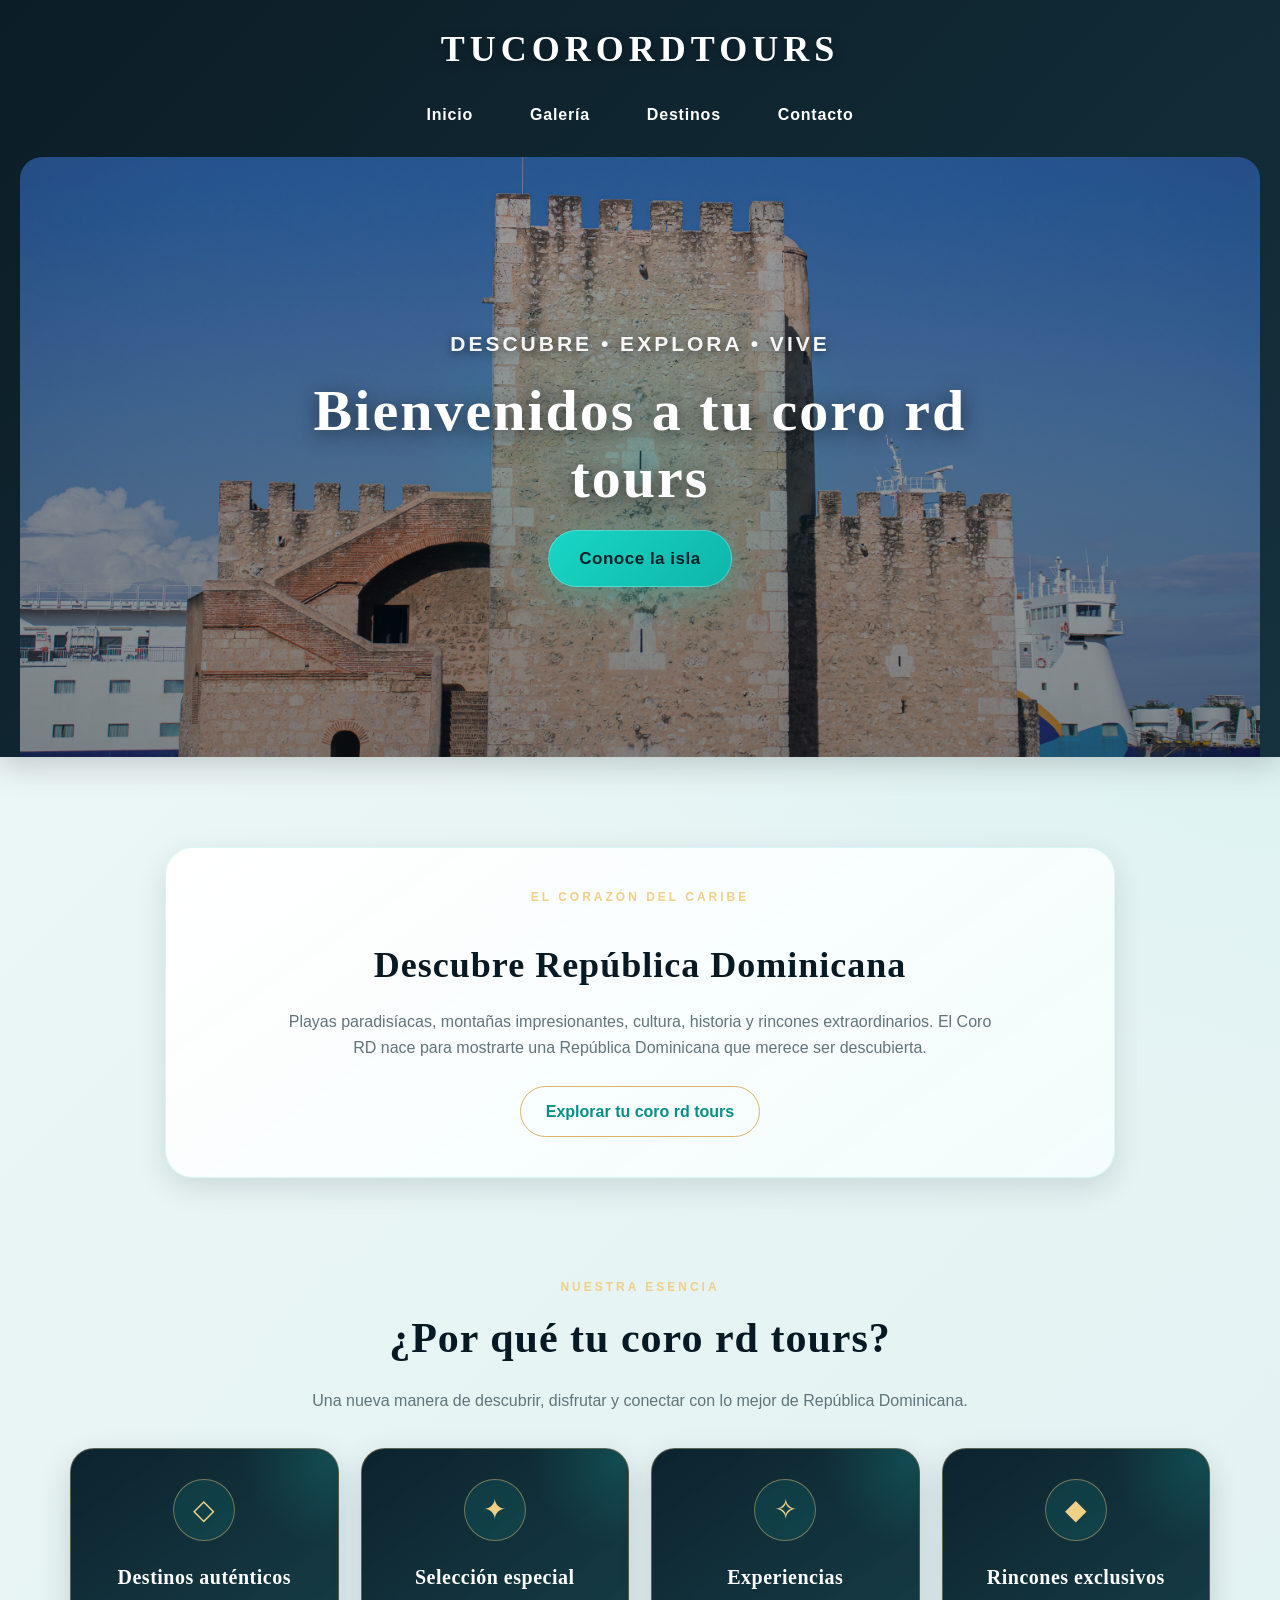
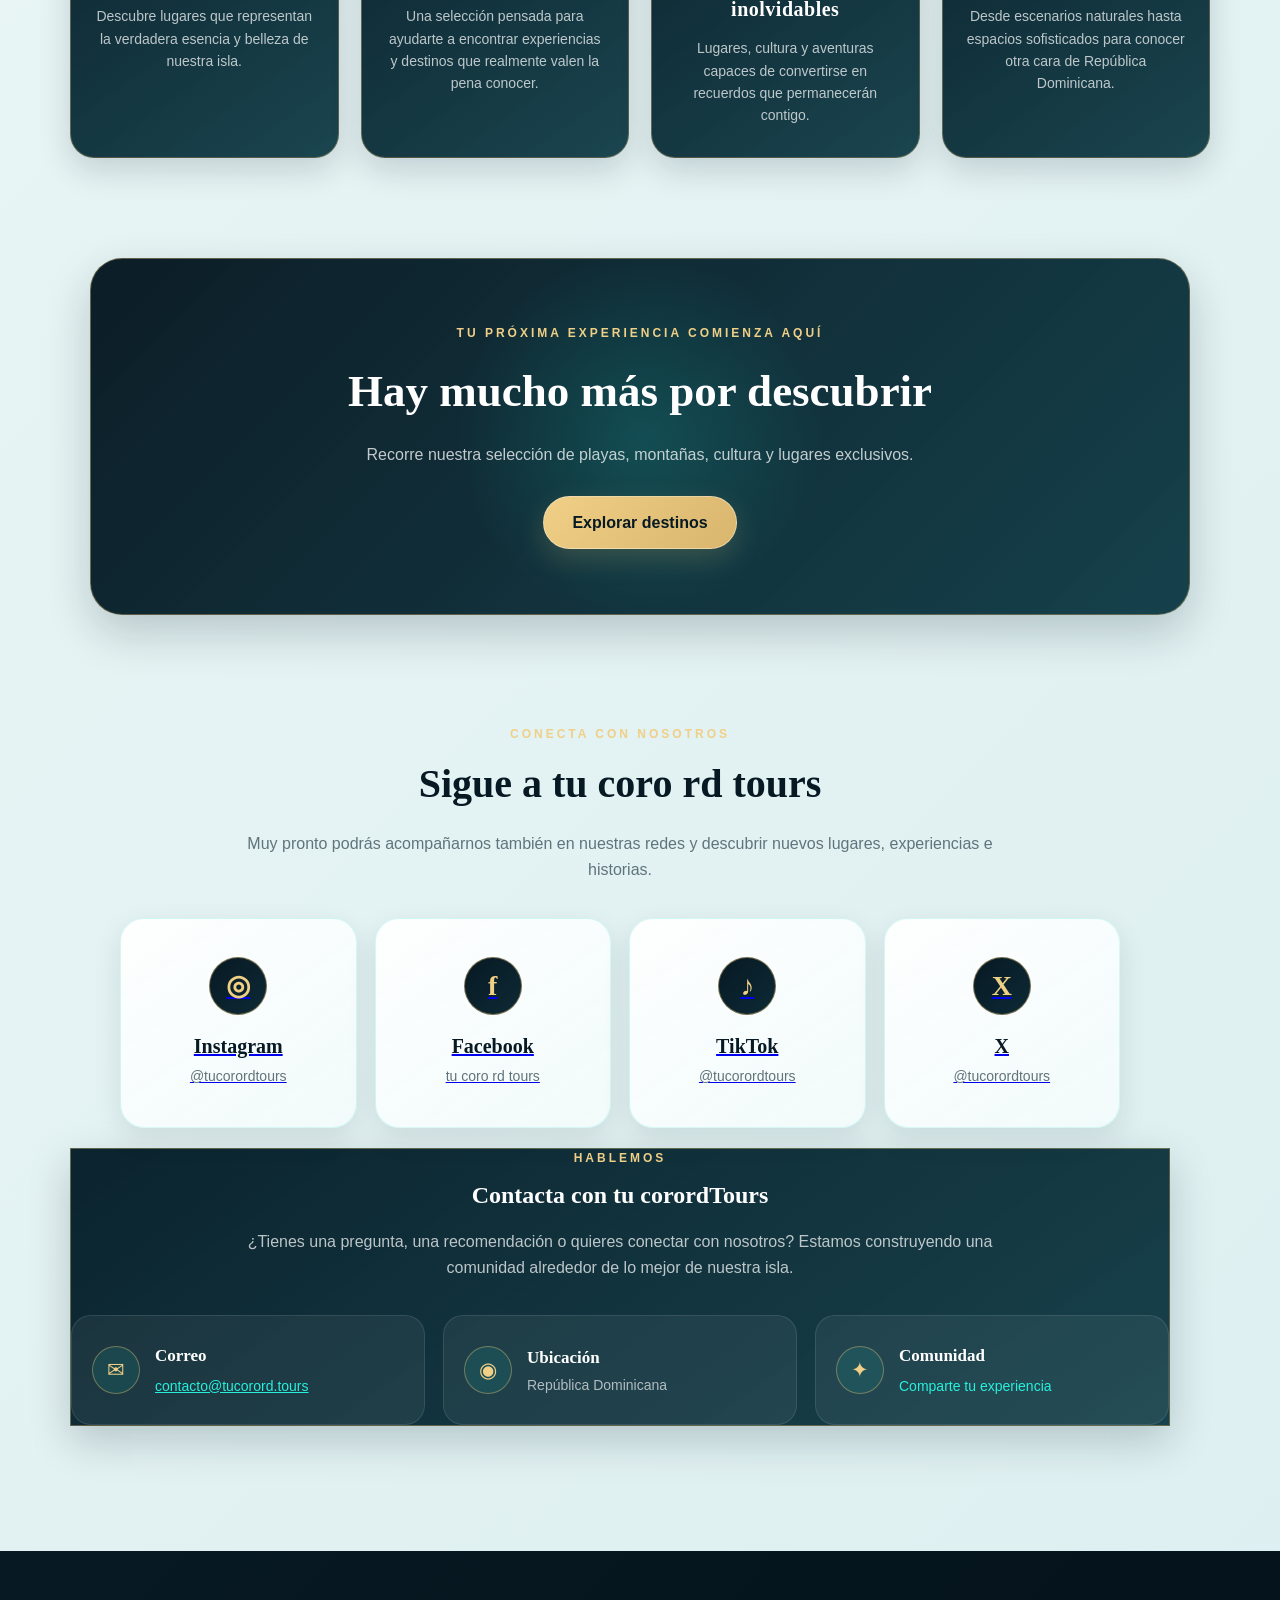
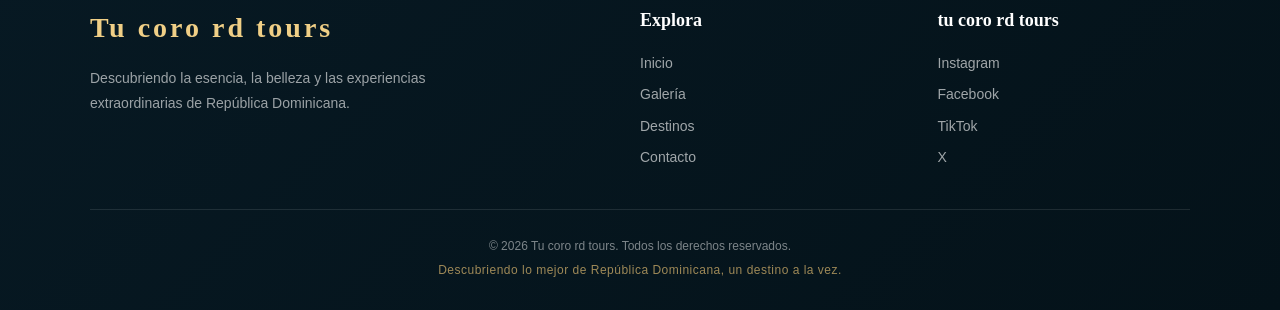
<file: index.html>
<!DOCTYPE html>
<html lang="es">

<head>
    <meta charset="UTF-8">

    <meta
        name="viewport"
        content="width=device-width, initial-scale=1.0"
    >

    <meta
        name="description"
        content="tucorordtours: descubre playas, montañas, cultura, experiencias y destinos extraordinarios de República Dominicana."
    >

    <title>tu coro rd tours | Descubre República Dominicana</title>

    <link
        rel="stylesheet"
        href="style.css"
    >
</head>


<body>

    <!-- ==========================================
         ENCABEZADO
         ========================================== -->

    <header>

        <h1 id="titulo_principal">
            tucorordtours
        </h1>


        <!-- ======================================
             NAVEGACIÓN PRINCIPAL
             ====================================== -->

        <nav aria-label="Navegación principal">

            <ul>

                <li>
                    <a href="index.html">
                        Inicio
                    </a>
                </li>

                <li>
                    <a href="tucorordtours.html#galeria">
                        Galería
                    </a>
                </li>

                <li>
                    <a href="tucorordtours.html#destinos">
                        Destinos
                    </a>
                </li>

                <li>
                    <a href="#contacto">
                        Contacto
                    </a>
                </li>

            </ul>

        </nav>


        <!-- ======================================
             HERO / PORTADA PRINCIPAL 
             ====================================== -->

        <section class="hero">

            <div class="hero_content">

                <p class="hero-etiqueta">
                    DESCUBRE • EXPLORA • VIVE
                </p>

                <h2>
                    Bienvenidos a tu coro rd tours
                </h2>

                <a href="tucorordtours.html">
                    Conoce la isla
                </a>

            </div>

        </section>

    </header>



    <!-- ==========================================
         CONTENIDO PRINCIPAL
         ========================================== -->

    <main>


        <!-- ======================================
             PRESENTACIÓN
             ====================================== -->

        <section id="presentacion">

            <p class="seccion-etiqueta">
                EL CORAZÓN DEL CARIBE
            </p>

            <h2>
                Descubre República Dominicana
            </h2>

            <p>
                Playas paradisíacas, montañas impresionantes,
                cultura, historia y rincones extraordinarios.
                El Coro RD nace para mostrarte una República
                Dominicana que merece ser descubierta.
            </p>

            <a
                class="boton-secundario"
                href="tucorordtours.html"
            >
                Explorar tu coro rd tours
            </a>

        </section>



        <!-- ======================================
             POR QUÉ tucorordtours
             ====================================== -->

        <section id="por-que">

            <div class="encabezado-seccion">

                <p class="seccion-etiqueta">
                    NUESTRA ESENCIA
                </p>

                <h2>
                    ¿Por qué tu coro rd tours?
                </h2>

                <p>
                    Una nueva manera de descubrir,
                    disfrutar y conectar con lo mejor
                    de República Dominicana.
                </p>

            </div>


            <div class="beneficios">


                <article class="beneficio-card">

                    <div
                        class="beneficio-icono"
                        aria-hidden="true"
                    >
                        ◇
                    </div>

                    <h3>
                        Destinos auténticos
                    </h3>

                    <p>
                        Descubre lugares que representan
                        la verdadera esencia y belleza
                        de nuestra isla.
                    </p>

                </article>



                <article class="beneficio-card">

                    <div
                        class="beneficio-icono"
                        aria-hidden="true"
                    >
                        ✦
                    </div>

                    <h3>
                        Selección especial
                    </h3>

                    <p>
                        Una selección pensada para ayudarte
                        a encontrar experiencias y destinos
                        que realmente valen la pena conocer.
                    </p>

                </article>



                <article class="beneficio-card">

                    <div
                        class="beneficio-icono"
                        aria-hidden="true"
                    >
                        ✧
                    </div>

                    <h3>
                        Experiencias inolvidables
                    </h3>

                    <p>
                        Lugares, cultura y aventuras
                        capaces de convertirse en recuerdos
                        que permanecerán contigo.
                    </p>

                </article>



                <article class="beneficio-card">

                    <div
                        class="beneficio-icono"
                        aria-hidden="true"
                    >
                        ◆
                    </div>

                    <h3>
                        Rincones exclusivos
                    </h3>

                    <p>
                        Desde escenarios naturales hasta
                        espacios sofisticados para conocer
                        otra cara de República Dominicana.
                    </p>

                </article>


            </div>

        </section>



        <!-- ======================================
             LLAMADO A EXPLORAR
             ====================================== -->

        <section id="experiencia">

            <div class="experiencia-contenido">

                <p class="seccion-etiqueta">
                    TU PRÓXIMA EXPERIENCIA COMIENZA AQUÍ
                </p>

                <h2>
                    Hay mucho más por descubrir
                </h2>

                <p>
                    Recorre nuestra selección de playas,
                    montañas, cultura y lugares exclusivos.
                </p>

                <a href="tucorordtours.html#destinos">
                    Explorar destinos
                </a>

            </div>

        </section>



        <!-- ======================================
             REDES SOCIALES
             ====================================== -->

        <section id="redes">

            <div class="encabezado-seccion">

                <p class="seccion-etiqueta">
                    CONECTA CON NOSOTROS
                </p>

                <h2>
                    Sigue a tu coro rd tours
                </h2>

                <p>
                    Muy pronto podrás acompañarnos también
                    en nuestras redes y descubrir nuevos
                    lugares, experiencias e historias.
                </p>

            </div>


            <div class="redes-grid">


                <a
                    class="red-social instagram"
                    href="https://www.instagram.com/tucorordtours"
                    target="_blank"
                    rel="noopener noreferrer"
                >

                    <span
                        class="red-icono"
                        aria-hidden="true"
                    >
                        ◎
                    </span>

                    <span class="red-nombre">
                        Instagram
                    </span>

                    <span class="red-usuario">
                        @tucorordtours
                    </span>

                </a>



                <a
                    class="red-social facebook"
                    href="https://www.facebook.com/share/1DModvz6bP/?mibextid=wwXIfr"
                    target="_blank"
                    rel="noopener noreferrer"
                >

                    <span
                        class="red-icono"
                        aria-hidden="true"
                    >
                        f
                    </span>

                    <span class="red-nombre">
                        Facebook
                    </span>

                    <span class="red-usuario">
                        tu coro rd tours
                    </span>

                </a>



                <a
                    class="red-social tiktok"
                    href="https://www.tiktok.com/@tucorordtours?_r=1&_t=ZS-99vvHLgJAiT"
                    target="_blank"
                    rel="noopener noreferrer"
                >

                    <span
                        class="red-icono"
                        aria-hidden="true"
                    >
                        ♪
                    </span>

                    <span class="red-nombre">
                        TikTok
                    </span>

                    <span class="red-usuario">
                        @tucorordtours
                    </span>

                </a>



                <a
                    class="red-social x-social"
                    href="https://x.com/tucorordtours?s=11&t=BOuCVhurrma3Ex5MJSjRfw"
                    target="_blank"
                    rel="noopener noreferrer"
                >

                    <span
                        class="red-icono"
                        aria-hidden="true"
                    >
                        X
                    </span>

                    <span class="red-nombre">
                        X
                    </span>

                    <span class="red-usuario">
                        @tucorordtours
                    </span>

                </a>


            </div>

        </section>



        <!-- ======================================
             CONTACTO
             ====================================== -->

        <section id="contacto">

            <div class="encabezado-seccion">

                <p class="seccion-etiqueta">
                    HABLEMOS
                </p>

                <h2>
                    Contacta con tu corordTours
                </h2>

                <p>
                    ¿Tienes una pregunta, una recomendación
                    o quieres conectar con nosotros?
                    Estamos construyendo una comunidad
                    alrededor de lo mejor de nuestra isla.
                </p>

            </div>


            <div class="contacto-grid">

                <!-- ==================================
                     CORREO
                     ================================== -->

                <div class="contacto-item">

                    <span
                        class="contacto-icono"
                        aria-hidden="true"
                    >
                        ✉
                    </span>

                    <div>

                        <h3>
                            Correo
                        </h3>

                        <a href="mailto:contacto@tucorord.tours">
                            contacto@tucorord.tours
                        </a>

                    </div>

                </div>



                <!-- ==================================
                     UBICACIÓN
                     ================================== -->

                <div class="contacto-item">

                    <span
                        class="contacto-icono"
                        aria-hidden="true"
                    >
                        ◉
                    </span>

                    <div>

                        <h3>
                            Ubicación
                        </h3>

                        <p>
                            República Dominicana
                        </p>

                    </div>

                </div>



                <!-- ==================================
                     COMUNIDAD
                     ================================== -->

                <div
                    class="contacto-item comunidad-item"
                    id="comunidad"
                >

                    <span
                        class="contacto-icono"
                        aria-hidden="true"
                    >
                        ✦
                    </span>

                    <div>

                        <h3>
                            Comunidad
                        </h3>

                        <button
                            type="button"
                            class="boton-comunidad"
                            id="abrir-comunidad"
                            aria-controls="formulario-comunidad"
                            aria-expanded="false"
                        >
                            Comparte tu experiencia
                        </button>

                    </div>

                </div>


            </div>



            <!-- ======================================
                 FORMULARIO DE COMUNIDAD
                 ====================================== -->

            <div
                class="comunidad-formulario"
                id="formulario-comunidad"
                aria-hidden="true"
            >

                <div class="comunidad-formulario-contenido">

                    <p class="seccion-etiqueta">
                        COMPARTE CON NOSOTROS
                    </p>

                    <h2>
                        Cuéntanos tu experiencia
                    </h2>

                    <p>
                        Queremos conocer tu experiencia
                        con Tu Coro RD Tours. Tu opinión
                        nos ayuda a seguir mejorando.
                    </p>



                    <form
                        id="formulario-experiencia"
                        enctype="multipart/form-data"
                    >

                        <!-- ==========================
                             NOMBRE
                             ========================== -->

                        <div class="campo-formulario">

                            <label for="nombre-experiencia">

                                Tu nombre

                                <span>
                                    (opcional)
                                </span>

                            </label>

                            <input
                                type="text"
                                id="nombre-experiencia"
                                name="nombre"
                                placeholder="Escribe tu nombre"
                                autocomplete="name"
                            >

                        </div>



                        <!-- ==========================
                             LO QUE MÁS GUSTÓ
                             ========================== -->

                        <div class="campo-formulario">

                            <label for="experiencia-gusto">

                                ¿Qué fue lo que más te gustó?

                            </label>

                            <textarea
                                id="experiencia-gusto"
                                name="que_te_gusto"
                                rows="4"
                                placeholder="Cuéntanos qué fue lo que más disfrutaste..."
                                required
                            ></textarea>

                        </div>



                        <!-- ==========================
                             LO QUE MENOS GUSTÓ
                             ========================== -->

                        <div class="campo-formulario">

                            <label for="experiencia-no-gusto">

                                ¿Qué fue lo que menos te gustó?

                            </label>

                            <textarea
                                id="experiencia-no-gusto"
                                name="que_no_te_gusto"
                                rows="4"
                                placeholder="Cuéntanos qué crees que podríamos mejorar..."
                            ></textarea>

                        </div>



                        <!-- ==========================
                             MEJORAS
                             ========================== -->

                        <div class="campo-formulario">

                            <label for="experiencia-mejorar">

                                ¿Cómo crees que podemos mejorar?

                            </label>

                            <textarea
                                id="experiencia-mejorar"
                                name="como_mejorar"
                                rows="4"
                                placeholder="Déjanos tu recomendación..."
                            ></textarea>

                        </div>



                        <!-- ==========================
                             FOTOS
                             ========================== -->

                        <div class="campo-formulario">

                            <label for="fotos-experiencia">

                                Comparte tus fotos

                                <span>
                                    (opcional, máximo 2)
                                </span>

                            </label>

                            <input
                                type="file"
                                id="fotos-experiencia"
                                name="fotos"
                                accept="image/*"
                                multiple
                            >

                            <p class="ayuda-formulario">
                                Puedes seleccionar hasta 2 fotos
                                de tu experiencia.
                            </p>

                        </div>



                        <!-- ==========================
                             AUTORIZACIÓN
                             ========================== -->

                        <div class="campo-checkbox">

                            <input
                                type="checkbox"
                                id="autorizacion-fotos"
                                name="autorizacion_fotos"
                            >

                            <label for="autorizacion-fotos">

                                Autorizo a Tu Coro RD Tours
                                a considerar las fotos y la
                                experiencia enviada para
                                compartirlas en sus redes sociales.

                            </label>

                        </div>



                        <!-- ==========================
                             BOTONES
                             ========================== -->

                        <div class="acciones-comunidad">

                            <button
                                type="submit"
                                class="boton-enviar-experiencia"
                                id="enviar-experiencia"
                            >
                                Enviar experiencia
                            </button>


                            <button
                                type="button"
                                class="boton-cerrar-comunidad"
                                id="cerrar-comunidad"
                            >
                                Volver
                            </button>

                        </div>


                    </form>

                </div>

            </div>

        </section>


    </main>



    <!-- ==========================================
         FOOTER
         ========================================== -->

    <footer>

        <div class="footer-contenido">


            <div class="footer-marca">

                <h2>
                    Tu coro rd tours
                </h2>

                <p>
                    Descubriendo la esencia,
                    la belleza y las experiencias
                    extraordinarias de República Dominicana.
                </p>

            </div>



            <div class="footer-columna">

                <h3>
                    Explora
                </h3>

                <a href="index.html">
                    Inicio
                </a>

                <a href="tucorordtours.html#galeria">
                    Galería
                </a>

                <a href="tucorordtours.html#destinos">
                    Destinos
                </a>

                <a href="#contacto">
                    Contacto
                </a>

            </div>



            <div class="footer-columna">

                <h3>
                    tu coro rd tours
                </h3>

                <a
                    href="https://www.instagram.com/tucorordtours"
                    target="_blank"
                    rel="noopener noreferrer"
                >
                    Instagram
                </a>

                <a
                    href="https://www.facebook.com/share/1DModvz6bP/?mibextid=wwXIfr"
                    target="_blank"
                    rel="noopener noreferrer"
                >
                    Facebook
                </a>

                <a
                    href="https://www.tiktok.com/@tucorordtours?_r=1&_t=ZS-99vvHLgJAiT"
                    target="_blank"
                    rel="noopener noreferrer"
                >
                    TikTok
                </a>

                <a
                    href="https://x.com/tucorordtours?s=11&t=BOuCVhurrma3Ex5MJSjRfw"
                    target="_blank"
                    rel="noopener noreferrer"
                >
                    X
                </a>

            </div>


        </div>


        <div class="footer-final">

            <p>
                &copy; 2026 Tu coro rd tours.
                Todos los derechos reservados.
            </p>

            <p class="footer-frase">
                Descubriendo lo mejor de República Dominicana,
                un destino a la vez.
            </p>

        </div>

    </footer>



    <!-- ==========================================
         JAVASCRIPT EXTERNO
         ========================================== -->

    <script src="tucorordtours.js"></script>

</body>

</html>
</file>
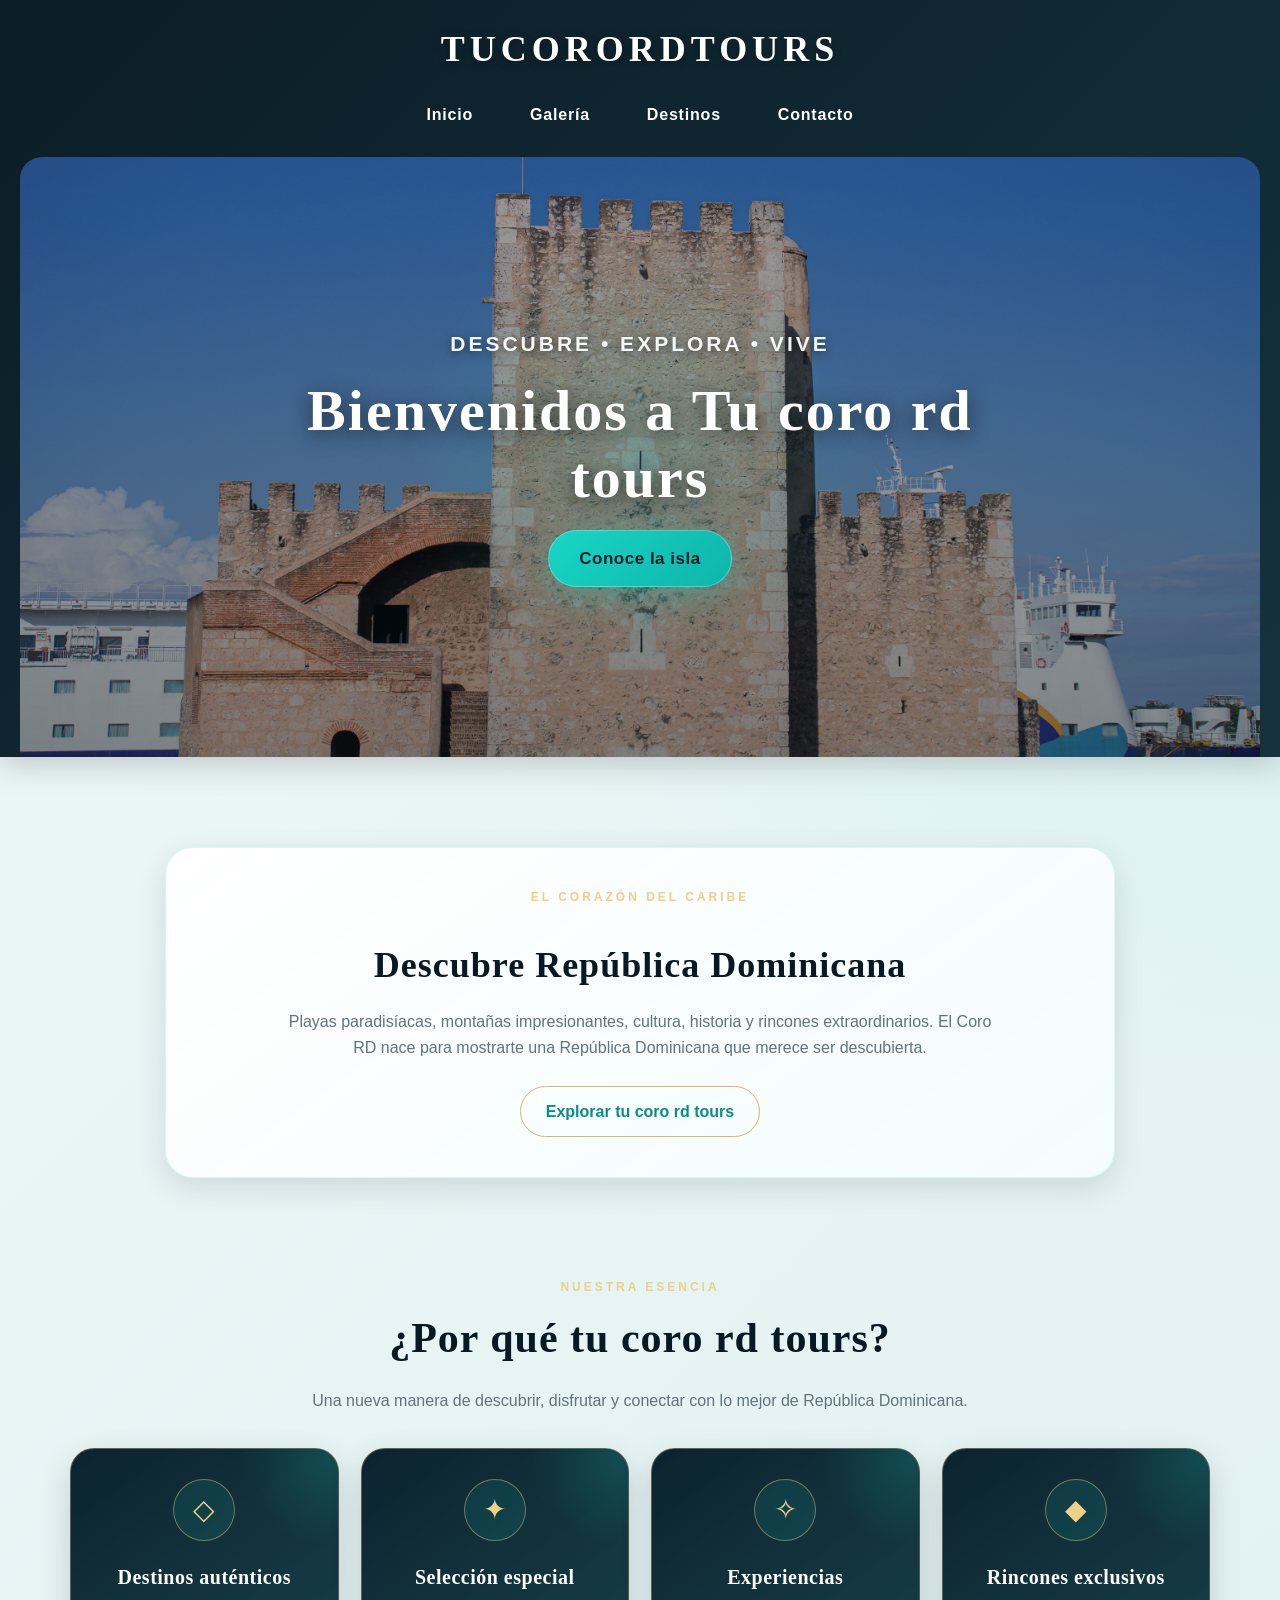
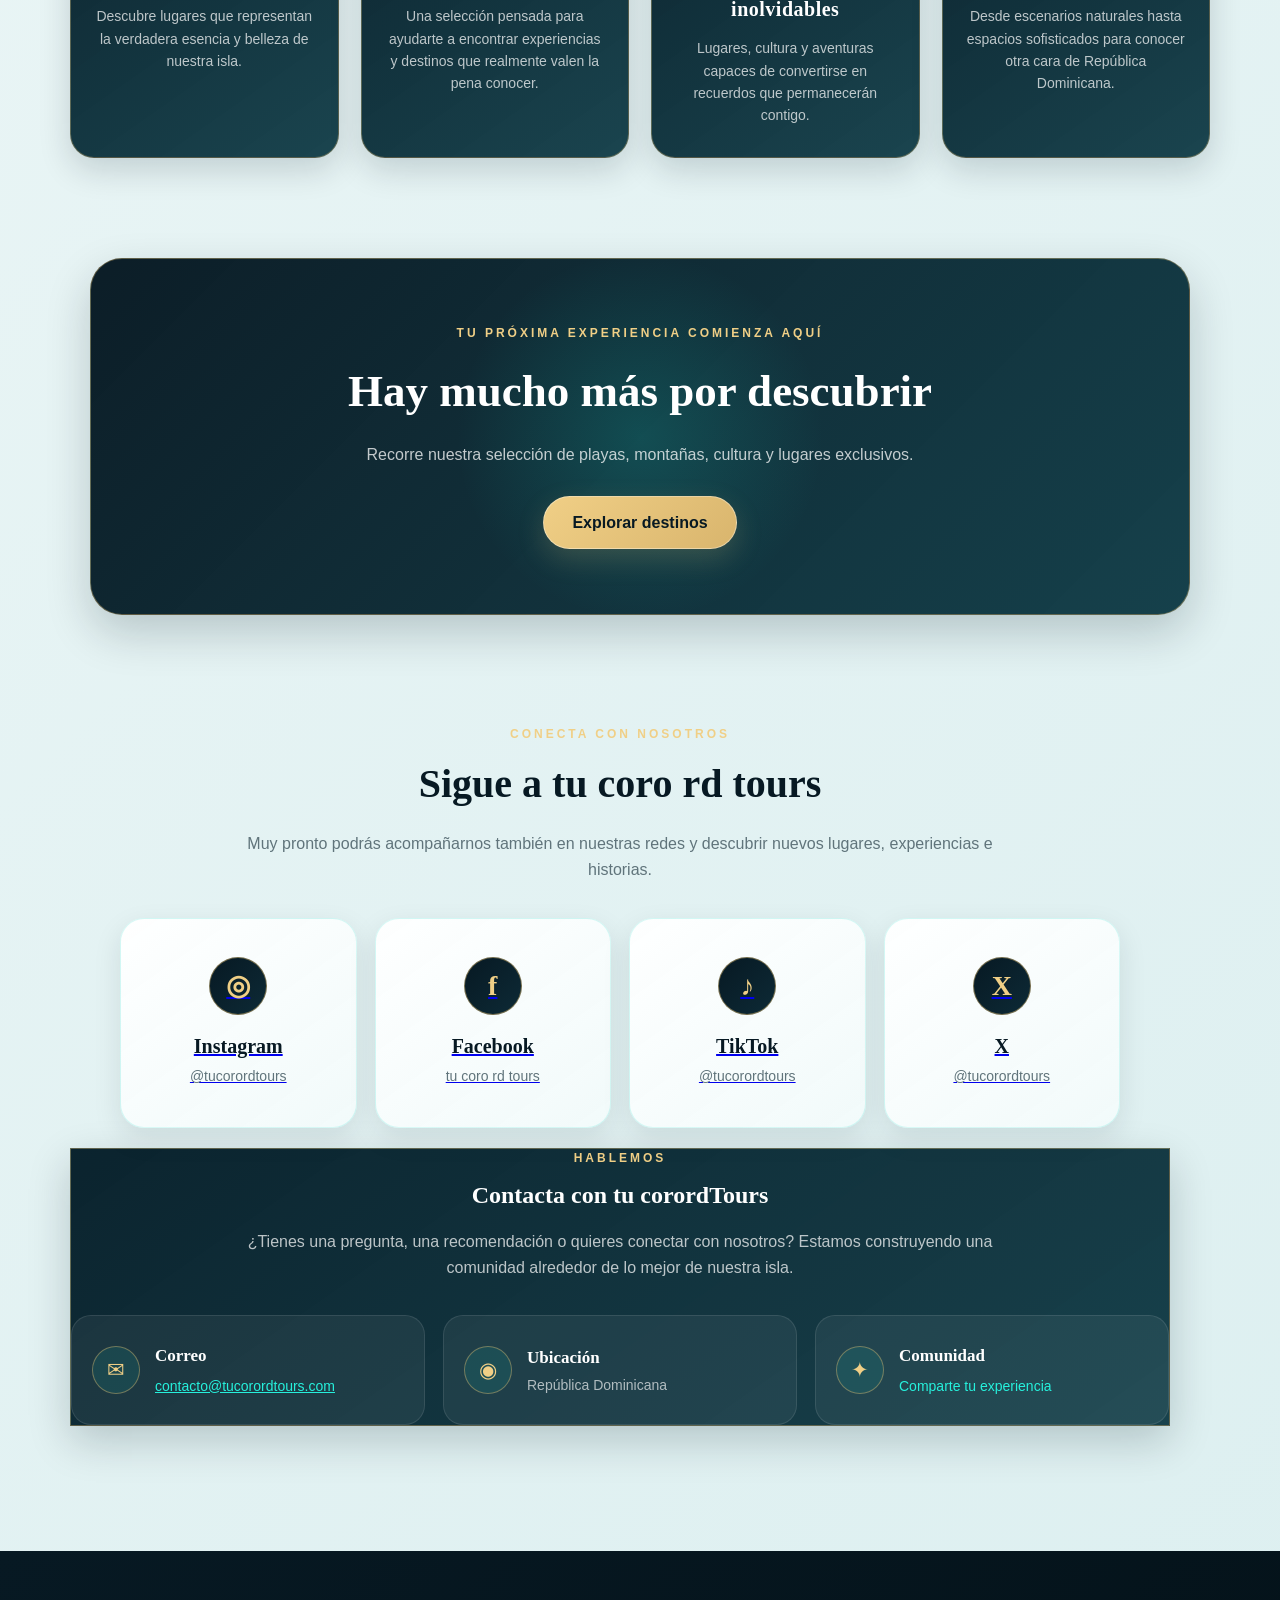
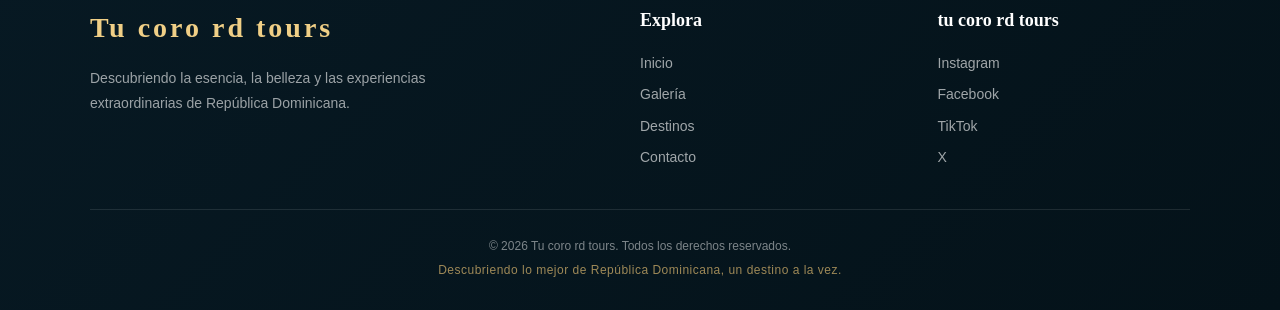
<file: miprimersitio/index.html>
<!DOCTYPE html>
<html lang="es">

<head>
    <meta charset="UTF-8">

    <meta
        name="viewport"
        content="width=device-width, initial-scale=1.0"
    >

    <meta
        name="description"
        content="El Coro RD: descubre playas, montañas, cultura, experiencias y destinos extraordinarios de República Dominicana."
    >

    <title>El Coro RD | Descubre República Dominicana</title>

    <link
        rel="stylesheet"
        href="style.css"
    >
</head>


<body>

    <!-- ==========================================
         ENCABEZADO
         ========================================== -->

    <header>

        <h1 id="titulo_principal">
            tucorordtours
        </h1>


        <!-- ======================================
             NAVEGACIÓN PRINCIPAL
             ====================================== -->

        <nav aria-label="Navegación principal">

            <ul>

                <li>
                    <a href="index.html">
                        Inicio
                    </a>
                </li>

                <li>
                    <a href="tucorordtours.html#galeria">
                        Galería
                    </a>
                </li>

                <li>
                    <a href="tucorordtours.html#destinos">
                        Destinos
                    </a>
                </li>

                <li>
                    <a href="#contacto">
                        Contacto
                    </a>
                </li>

            </ul>

        </nav>


        <!-- ======================================
             HERO / PORTADA PRINCIPAL
             ====================================== -->

        <section class="hero">

            <div class="hero_content">

                <p class="hero-etiqueta">
                    DESCUBRE • EXPLORA • VIVE
                </p>

                <h2>
                    Bienvenidos a Tu coro rd tours
                </h2>

                <a href="tucorordtours.html">
                    Conoce la isla
                </a>

            </div>

        </section>

    </header>



    <!-- ==========================================
         CONTENIDO PRINCIPAL
         ========================================== -->

    <main>


        <!-- ======================================
             PRESENTACIÓN
             ====================================== -->

        <section id="presentacion">

            <p class="seccion-etiqueta">
                EL CORAZÓN DEL CARIBE
            </p>

            <h2>
                Descubre República Dominicana
            </h2>

            <p>
                Playas paradisíacas, montañas impresionantes,
                cultura, historia y rincones extraordinarios.
                El Coro RD nace para mostrarte una República
                Dominicana que merece ser descubierta.
            </p>

            <a
                class="boton-secundario"
                href="tucorordtours.html"
            >
                Explorar tu coro rd tours
            </a>

        </section>



        <!-- ======================================
             POR QUÉ tu coro rd tours
             ====================================== -->

        <section id="por-que">

            <div class="encabezado-seccion">

                <p class="seccion-etiqueta">
                    NUESTRA ESENCIA
                </p>

                <h2>
                    ¿Por qué tu coro rd tours?
                </h2>

                <p>
                    Una nueva manera de descubrir,
                    disfrutar y conectar con lo mejor
                    de República Dominicana.
                </p>

            </div>


            <div class="beneficios">


                <article class="beneficio-card">

                    <div
                        class="beneficio-icono"
                        aria-hidden="true"
                    >
                        ◇
                    </div>

                    <h3>
                        Destinos auténticos
                    </h3>

                    <p>
                        Descubre lugares que representan
                        la verdadera esencia y belleza
                        de nuestra isla.
                    </p>

                </article>



                <article class="beneficio-card">

                    <div
                        class="beneficio-icono"
                        aria-hidden="true"
                    >
                        ✦
                    </div>

                    <h3>
                        Selección especial
                    </h3>

                    <p>
                        Una selección pensada para ayudarte
                        a encontrar experiencias y destinos
                        que realmente valen la pena conocer.
                    </p>

                </article>



                <article class="beneficio-card">

                    <div
                        class="beneficio-icono"
                        aria-hidden="true"
                    >
                        ✧
                    </div>

                    <h3>
                        Experiencias inolvidables
                    </h3>

                    <p>
                        Lugares, cultura y aventuras
                        capaces de convertirse en recuerdos
                        que permanecerán contigo.
                    </p>

                </article>



                <article class="beneficio-card">

                    <div
                        class="beneficio-icono"
                        aria-hidden="true"
                    >
                        ◆
                    </div>

                    <h3>
                        Rincones exclusivos
                    </h3>

                    <p>
                        Desde escenarios naturales hasta
                        espacios sofisticados para conocer
                        otra cara de República Dominicana.
                    </p>

                </article>


            </div>

        </section>



        <!-- ======================================
             LLAMADO A EXPLORAR
             ====================================== -->

        <section id="experiencia">

            <div class="experiencia-contenido">

                <p class="seccion-etiqueta">
                    TU PRÓXIMA EXPERIENCIA COMIENZA AQUÍ
                </p>

                <h2>
                    Hay mucho más por descubrir
                </h2>

                <p>
                    Recorre nuestra selección de playas,
                    montañas, cultura y lugares exclusivos.
                </p>

                <a href="tucorordtours.html#destinos">
                    Explorar destinos
                </a>

            </div>

        </section>



        <!-- ======================================
             REDES SOCIALES
             ====================================== -->

        <section id="redes">

            <div class="encabezado-seccion">

                <p class="seccion-etiqueta">
                    CONECTA CON NOSOTROS
                </p>

                <h2>
                    Sigue a tu coro rd tours
                </h2>

                <p>
                    Muy pronto podrás acompañarnos también
                    en nuestras redes y descubrir nuevos
                    lugares, experiencias e historias.
                </p>

            </div>


            <div class="redes-grid">


                <a
                    class="red-social instagram"
                    href="https://www.instagram.com/tucorordtours"
                    target="_blank"
                    rel="noopener noreferrer"
                >

                    <span
                        class="red-icono"
                        aria-hidden="true"
                    >
                        ◎
                    </span>

                    <span class="red-nombre">
                        Instagram
                    </span>

                    <span class="red-usuario">
                        @tucorordtours
                    </span>

                </a>



                <a
                    class="red-social facebook"
                    href="https://www.facebook.com/share/1DModvz6bP/?mibextid=wwXIfr"
                    target="_blank"
                    rel="noopener noreferrer"
                >

                    <span
                        class="red-icono"
                        aria-hidden="true"
                    >
                        f
                    </span>

                    <span class="red-nombre">
                        Facebook
                    </span>

                    <span class="red-usuario">
                        tu coro rd tours
                    </span>

                </a>



                <a
                    class="red-social tiktok"
                    href="https://www.tiktok.com/@tucorordtours?_r=1&_t=ZS-99vvHLgJAiT"
                    target="_blank"
                    rel="noopener noreferrer"
                >

                    <span
                        class="red-icono"
                        aria-hidden="true"
                    >
                        ♪
                    </span>

                    <span class="red-nombre">
                        TikTok
                    </span>

                    <span class="red-usuario">
                        @tucorordtours
                    </span>

                </a>



                <a
                    class="red-social x-social"
                    href="https://x.com/tucorordtours?s=11&t=BOuCVhurrma3Ex5MJSjRfw"
                    target="_blank"
                    rel="noopener noreferrer"
                >

                    <span
                        class="red-icono"
                        aria-hidden="true"
                    >
                        X
                    </span>

                    <span class="red-nombre">
                        X
                    </span>

                    <span class="red-usuario">
                        @tucorordtours
                    </span>

                </a>


            </div>

        </section>



        <!-- ======================================
             CONTACTO
             ====================================== -->

        <section id="contacto">

            <div class="encabezado-seccion">

                <p class="seccion-etiqueta">
                    HABLEMOS
                </p>

                <h2>
                    Contacta con tu corordTours
                </h2>

                <p>
                    ¿Tienes una pregunta, una recomendación
                    o quieres conectar con nosotros?
                    Estamos construyendo una comunidad
                    alrededor de lo mejor de nuestra isla.
                </p>

            </div>


            <div class="contacto-grid">

                <!-- ==================================
                     CORREO
                     ================================== -->

                <div class="contacto-item">

                    <span
                        class="contacto-icono"
                        aria-hidden="true"
                    >
                        ✉
                    </span>

                    <div>

                        <h3>
                            Correo
                        </h3>

                        <a href="mailto:contacto@tucorordtours.com">
                            contacto@tucorordtours.com
                        </a>

                    </div>

                </div>



                <!-- ==================================
                     UBICACIÓN
                     ================================== -->

                <div class="contacto-item">

                    <span
                        class="contacto-icono"
                        aria-hidden="true"
                    >
                        ◉
                    </span>

                    <div>

                        <h3>
                            Ubicación
                        </h3>

                        <p>
                            República Dominicana
                        </p>

                    </div>

                </div>



                <!-- ==================================
                     COMUNIDAD
                     ================================== -->

                <div
                    class="contacto-item comunidad-item"
                    id="comunidad"
                >

                    <span
                        class="contacto-icono"
                        aria-hidden="true"
                    >
                        ✦
                    </span>

                    <div>

                        <h3>
                            Comunidad
                        </h3>

                        <button
                            type="button"
                            class="boton-comunidad"
                            id="abrir-comunidad"
                            aria-controls="formulario-comunidad"
                            aria-expanded="false"
                        >
                            Comparte tu experiencia
                        </button>

                    </div>

                </div>


            </div>



            <!-- ======================================
                 FORMULARIO DE COMUNIDAD
                 ====================================== -->

            <div
                class="comunidad-formulario"
                id="formulario-comunidad"
                aria-hidden="true"
            >

                <div class="comunidad-formulario-contenido">

                    <p class="seccion-etiqueta">
                        COMPARTE CON NOSOTROS
                    </p>

                    <h2>
                        Cuéntanos tu experiencia
                    </h2>

                    <p>
                        Queremos conocer tu experiencia
                        con Tu Coro RD Tours. Tu opinión
                        nos ayuda a seguir mejorando.
                    </p>



                    <form
                        id="formulario-experiencia"
                        enctype="multipart/form-data"
                    >

                        <!-- ==========================
                             NOMBRE
                             ========================== -->

                        <div class="campo-formulario">

                            <label for="nombre-experiencia">

                                Tu nombre

                                <span>
                                    (opcional)
                                </span>

                            </label>

                            <input
                                type="text"
                                id="nombre-experiencia"
                                name="nombre"
                                placeholder="Escribe tu nombre"
                                autocomplete="name"
                            >

                        </div>



                        <!-- ==========================
                             LO QUE MÁS GUSTÓ
                             ========================== -->

                        <div class="campo-formulario">

                            <label for="experiencia-gusto">

                                ¿Qué fue lo que más te gustó?

                            </label>

                            <textarea
                                id="experiencia-gusto"
                                name="que_te_gusto"
                                rows="4"
                                placeholder="Cuéntanos qué fue lo que más disfrutaste..."
                                required
                            ></textarea>

                        </div>



                        <!-- ==========================
                             LO QUE MENOS GUSTÓ
                             ========================== -->

                        <div class="campo-formulario">

                            <label for="experiencia-no-gusto">

                                ¿Qué fue lo que menos te gustó?

                            </label>

                            <textarea
                                id="experiencia-no-gusto"
                                name="que_no_te_gusto"
                                rows="4"
                                placeholder="Cuéntanos qué crees que podríamos mejorar..."
                            ></textarea>

                        </div>



                        <!-- ==========================
                             MEJORAS
                             ========================== -->

                        <div class="campo-formulario">

                            <label for="experiencia-mejorar">

                                ¿Cómo crees que podemos mejorar?

                            </label>

                            <textarea
                                id="experiencia-mejorar"
                                name="como_mejorar"
                                rows="4"
                                placeholder="Déjanos tu recomendación..."
                            ></textarea>

                        </div>



                        <!-- ==========================
                             FOTOS
                             ========================== -->

                        <div class="campo-formulario">

                            <label for="fotos-experiencia">

                                Comparte tus fotos

                                <span>
                                    (opcional, máximo 2)
                                </span>

                            </label>

                            <input
                                type="file"
                                id="fotos-experiencia"
                                name="fotos"
                                accept="image/*"
                                multiple
                            >

                            <p class="ayuda-formulario">
                                Puedes seleccionar hasta 2 fotos
                                de tu experiencia.
                            </p>

                        </div>



                        <!-- ==========================
                             AUTORIZACIÓN
                             ========================== -->

                        <div class="campo-checkbox">

                            <input
                                type="checkbox"
                                id="autorizacion-fotos"
                                name="autorizacion_fotos"
                            >

                            <label for="autorizacion-fotos">

                                Autorizo a Tu Coro RD Tours
                                a considerar las fotos y la
                                experiencia enviada para
                                compartirlas en sus redes sociales.

                            </label>

                        </div>



                        <!-- ==========================
                             BOTONES
                             ========================== -->

                        <div class="acciones-comunidad">

                            <button
                                type="submit"
                                class="boton-enviar-experiencia"
                                id="enviar-experiencia"
                            >
                                Enviar experiencia
                            </button>


                            <button
                                type="button"
                                class="boton-cerrar-comunidad"
                                id="cerrar-comunidad"
                            >
                                Volver
                            </button>

                        </div>


                    </form>

                </div>

            </div>

        </section>


    </main>



    <!-- ==========================================
         FOOTER
         ========================================== -->

    <footer>

        <div class="footer-contenido">


            <div class="footer-marca">

                <h2>
                    Tu coro rd tours
                </h2>

                <p>
                    Descubriendo la esencia,
                    la belleza y las experiencias
                    extraordinarias de República Dominicana.
                </p>

            </div>



            <div class="footer-columna">

                <h3>
                    Explora
                </h3>

                <a href="index.html">
                    Inicio
                </a>

                <a href="tucorordtours.html#galeria">
                    Galería
                </a>

                <a href="tucorordtours.html#destinos">
                    Destinos
                </a>

                <a href="#contacto">
                    Contacto
                </a>

            </div>



            <div class="footer-columna">

                <h3>
                    tu coro rd tours
                </h3>

                <a
                    href="https://www.instagram.com/tucorordtours"
                    target="_blank"
                    rel="noopener noreferrer"
                >
                    Instagram
                </a>

                <a
                    href="https://www.facebook.com/share/1DModvz6bP/?mibextid=wwXIfr"
                    target="_blank"
                    rel="noopener noreferrer"
                >
                    Facebook
                </a>

                <a
                    href="https://www.tiktok.com/@tucorordtours?_r=1&_t=ZS-99vvHLgJAiT"
                    target="_blank"
                    rel="noopener noreferrer"
                >
                    TikTok
                </a>

                <a
                    href="https://x.com/tucorordtours?s=11&t=BOuCVhurrma3Ex5MJSjRfw"
                    target="_blank"
                    rel="noopener noreferrer"
                >
                    X
                </a>

            </div>


        </div>


        <div class="footer-final">

            <p>
                &copy; 2026 Tu coro rd tours.
                Todos los derechos reservados.
            </p>

            <p class="footer-frase">
                Descubriendo lo mejor de República Dominicana,
                un destino a la vez.
            </p>

        </div>

    </footer>



    <!-- ==========================================
         JAVASCRIPT EXTERNO
         ========================================== -->

    <script src="tucorordtours.js"></script>

</body>

</html>
</file>
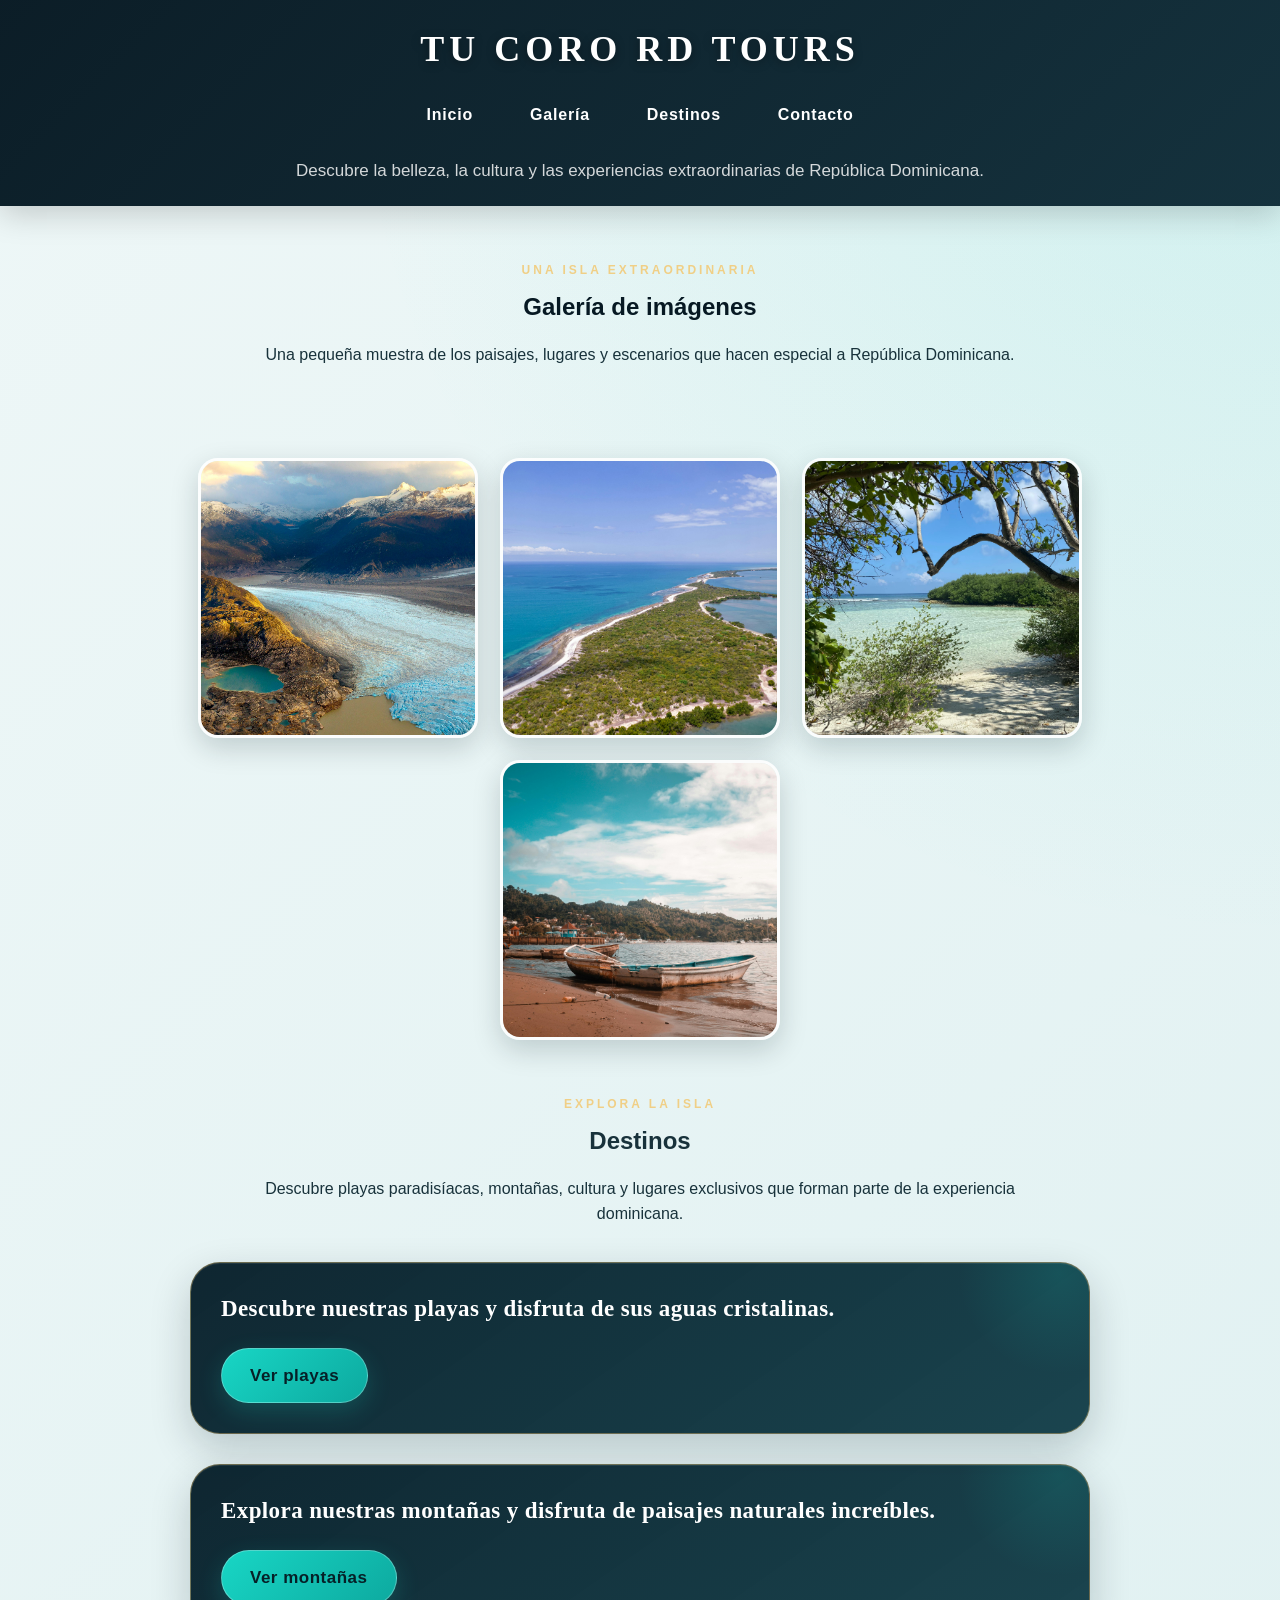
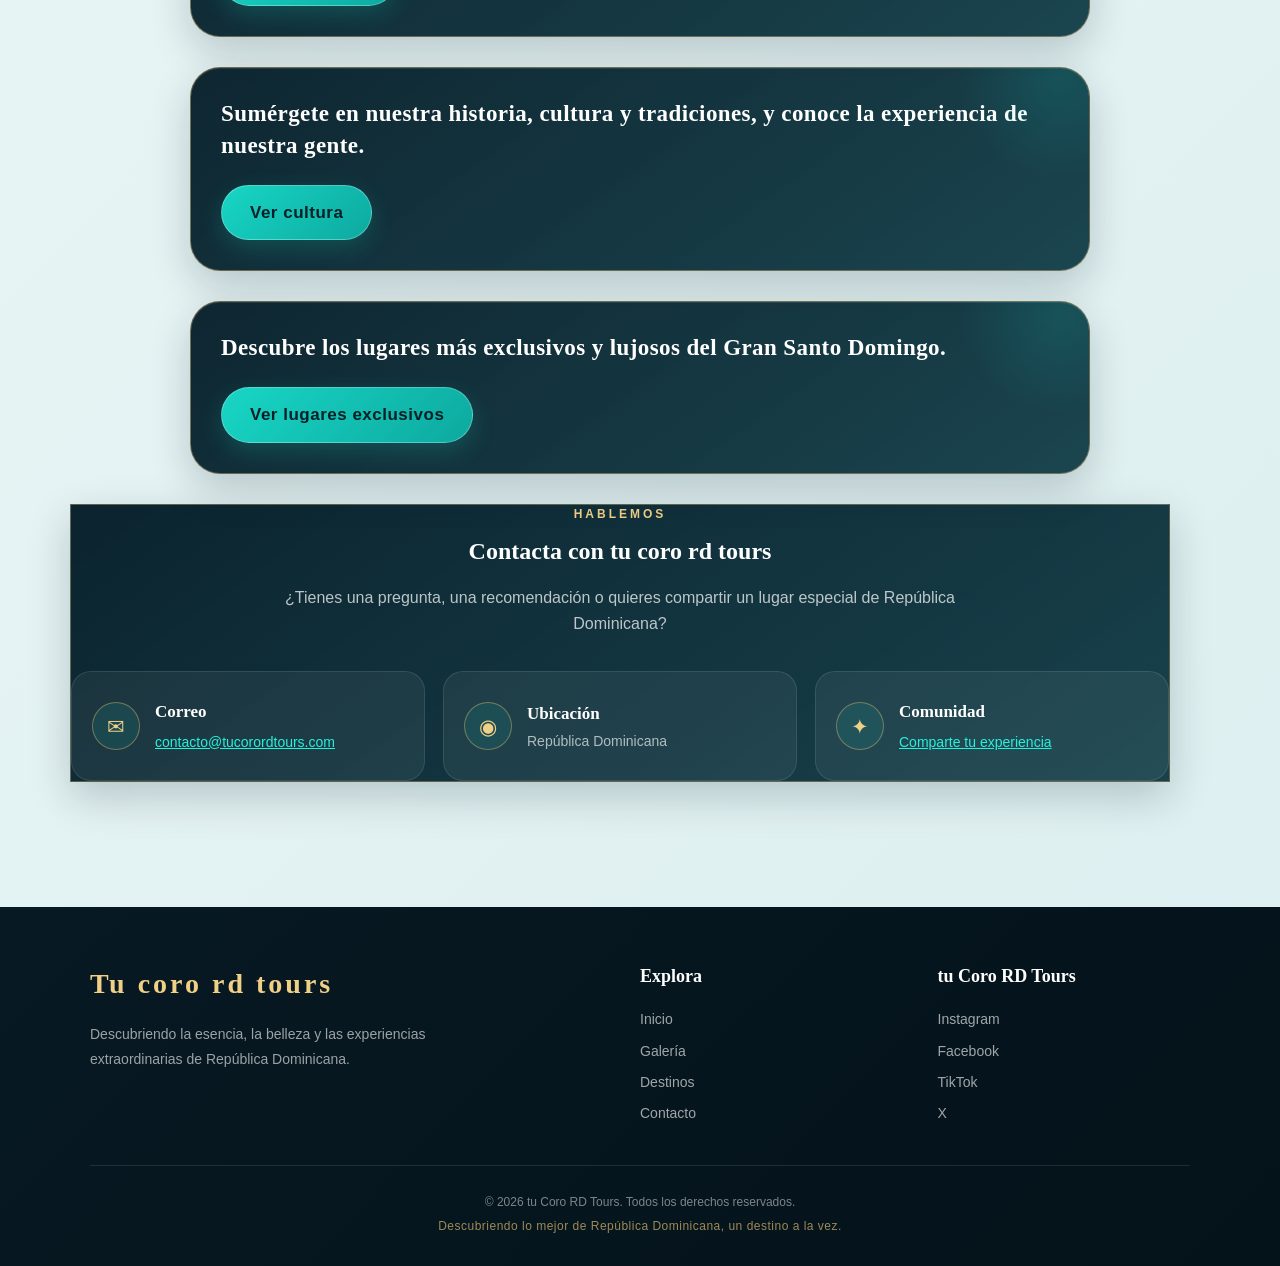
<file: tucorordtours.html>
<!DOCTYPE html>
<html lang="es">

<head>

    <meta charset="UTF-8">

    <meta
        name="viewport"
        content="width=device-width, initial-scale=1.0"
    >

    <meta
        name="description"
        content="Explora playas, montañas, cultura y lugares exclusivos de República Dominicana con El Coro RD."
    >

    <title>
        Tu coro rd tours | Destinos de República Dominicana
    </title>

    <link
        rel="stylesheet"
        href="style.css"
    >

</head>

<body>

    <header>

        <h1 id="titulo_principal">
            Tu coro rd tours
        </h1>

        <nav aria-label="Navegación principal">

            <ul>

                <li>
                    <a href="index.html">
                        Inicio
                    </a>
                </li>

                <li>
                    <a href="#galeria">
                        Galería
                    </a>
                </li>

                <li>
                    <a href="#destinos">
                        Destinos
                    </a>
                </li>

                <li>
                    <a href="#contacto">
                        Contacto
                    </a>
                </li>

            </ul>

        </nav>

        <p>
            Descubre la belleza, la cultura y las experiencias
            extraordinarias de República Dominicana.
        </p>

    </header>


    <main>

        <section id="galeria">

            <div class="encabezado-seccion">

                <p class="seccion-etiqueta">
                    UNA ISLA EXTRAORDINARIA
                </p>

                <h2>
                    Galería de imágenes
                </h2>

                <p>
                    Una pequeña muestra de los paisajes,
                    lugares y escenarios que hacen especial
                    a República Dominicana.
                </p>

            </div>

            <div class="imagenes">

                <img
                    src="imagenes/134198895868490937.jpg"
                    alt="Paisaje de República Dominicana"
                    width="300"
                    loading="lazy"
                >

                <img
                    src="imagenes/pexels-droneafrica-34109832.jpg"
                    alt="Vista aérea de República Dominicana"
                    width="300"
                    loading="lazy"
                >

                <img
                    src="imagenes/pexels-iryna-mukovnykova-137932590-20459428.jpg"
                    alt="Paisaje natural de República Dominicana"
                    width="300"
                    loading="lazy"
                >

                <img
                    src="imagenes/pexels-mufasa-800721.jpg"
                    alt="Paisaje tropical de República Dominicana"
                    width="300"
                    loading="lazy"
                >

            </div>

        </section>


        <section id="destinos">

            <div class="encabezado-seccion">

                <p class="seccion-etiqueta">
                    EXPLORA LA ISLA
                </p>

                <h2>
                    Destinos
                </h2>

                <p>
                    Descubre playas paradisíacas, montañas,
                    cultura y lugares exclusivos que forman
                    parte de la experiencia dominicana.
                </p>

            </div>


            <article>

                <h3>
                    Descubre nuestras playas y disfruta
                    de sus aguas cristalinas.
                </h3>

                <button
                    type="button"
                    aria-controls="playas"
                    aria-expanded="false"
                >
                    Ver playas
                </button>

                <div
                    id="playas"
                    class="seccion-destino seccion-oculta"
                >

                    <h4>
                        Playas de República Dominicana
                    </h4>

                    <div id="galeria-playa"></div>

                </div>

            </article>


            <article>

                <h3>
                    Explora nuestras montañas y disfruta
                    de paisajes naturales increíbles.
                </h3>

                <button
                    type="button"
                    aria-controls="montanas"
                    aria-expanded="false"
                >
                    Ver montañas
                </button>

                <div
                    id="montanas"
                    class="seccion-destino seccion-oculta"
                >

                    <h4>
                        Montañas de República Dominicana
                    </h4>

                    <div id="galeria-montanas"></div>

                </div>

            </article>


            <article>

                <h3>
                    Sumérgete en nuestra historia,
                    cultura y tradiciones, y conoce
                    la experiencia de nuestra gente.
                </h3>

                <button
                    type="button"
                    aria-controls="cultura"
                    aria-expanded="false"
                >
                    Ver cultura
                </button>

                <div
                    id="cultura"
                    class="seccion-destino seccion-oculta"
                >

                    <h4>
                        Historia y cultura de
                        República Dominicana
                    </h4>

                    <div id="galeria-cultura"></div>

                </div>

            </article>


            <article>

                <h3>
                    Descubre los lugares más exclusivos
                    y lujosos del Gran Santo Domingo.
                </h3>

                <button
                    type="button"
                    aria-controls="lugares"
                    aria-expanded="false"
                >
                    Ver lugares exclusivos
                </button>

                <div
                    id="lugares"
                    class="seccion-destino seccion-oculta"
                >

                    <h4>
                        Lugares exclusivos de
                        República Dominicana
                    </h4>

                    <div id="galeria-lugares"></div>

                </div>

            </article>

        </section>


        <section id="contacto">

            <div class="encabezado-seccion">

                <p class="seccion-etiqueta">
                    HABLEMOS
                </p>

                <h2>
                    Contacta con tu coro rd tours
                </h2>

                <p>
                    ¿Tienes una pregunta, una recomendación
                    o quieres compartir un lugar especial
                    de República Dominicana?
                </p>

            </div>


            <div class="contacto-grid">

                <div class="contacto-item">

                    <span
                        class="contacto-icono"
                        aria-hidden="true"
                    >
                        ✉
                    </span>

                    <div>

                        <h3>
                            Correo
                        </h3>

                        <a href="mailto:contacto@tucorordtours.com">
                            contacto@tucorordtours.com
                        </a>

                    </div>

                </div>


                <div class="contacto-item">

                    <span
                        class="contacto-icono"
                        aria-hidden="true"
                    >
                        ◉
                    </span>

                    <div>

                        <h3>
                            Ubicación
                        </h3>

                        <p>
                            República Dominicana
                        </p>

                    </div>

                </div>


                <!-- ==================================
                     COMUNIDAD
                     ================================== -->

                <div
                    class="contacto-item comunidad-item"
                    id="comunidad-galeria"
                >

                    <span
                        class="contacto-icono"
                        aria-hidden="true"
                    >
                        ✦
                    </span>

                    <div>

                        <h3>
                            Comunidad
                        </h3>

                        <a
                            href="index.html#comunidad"
                            class="boton-comunidad"
                        >
                            Comparte tu experiencia
                        </a>

                    </div>

                </div>

            </div>

        </section>

    </main>


    <footer>

        <div class="footer-contenido">

            <div class="footer-marca">

                <h2>
                    Tu coro rd tours
                </h2>

                <p>
                    Descubriendo la esencia,
                    la belleza y las experiencias
                    extraordinarias de República Dominicana.
                </p>

            </div>


            <div class="footer-columna">

                <h3>
                    Explora
                </h3>

                <a href="index.html">
                    Inicio
                </a>

                <a href="#galeria">
                    Galería
                </a>

                <a href="#destinos">
                    Destinos
                </a>

                <a href="#contacto">
                    Contacto
                </a>

            </div>


            <div class="footer-columna">

                <h3>
                    tu Coro RD Tours
                </h3>

                <a
                    href="https://www.instagram.com/tucorordtours"
                    target="_blank"
                    rel="noopener noreferrer"
                >
                    Instagram
                </a>

                <a
                    href="https://www.facebook.com/share/1DModvz6bP/?mibextid=wwXIfr"
                    target="_blank"
                    rel="noopener noreferrer"
                >
                    Facebook
                </a>

                <a
                    href="https://www.tiktok.com/@tucorordtours?_r=1&_t=ZS-99vvHLgJAiT"
                    target="_blank"
                    rel="noopener noreferrer"
                >
                    TikTok
                </a>

                <a
                    href="https://x.com/tucorordtours?s=11&t=BOuCVhurrma3Ex5MJSjRfw"
                    target="_blank"
                    rel="noopener noreferrer"
                >
                    X
                </a>

            </div>

        </div>


        <div class="footer-final">

            <p>
                &copy; 2026 tu Coro RD Tours.
                Todos los derechos reservados.
            </p>

            <p class="footer-frase">
                Descubriendo lo mejor de República Dominicana,
                un destino a la vez.
            </p>

        </div>

    </footer>


    <script src="tucorordtours.js"></script>

</body>

</html>
</file>
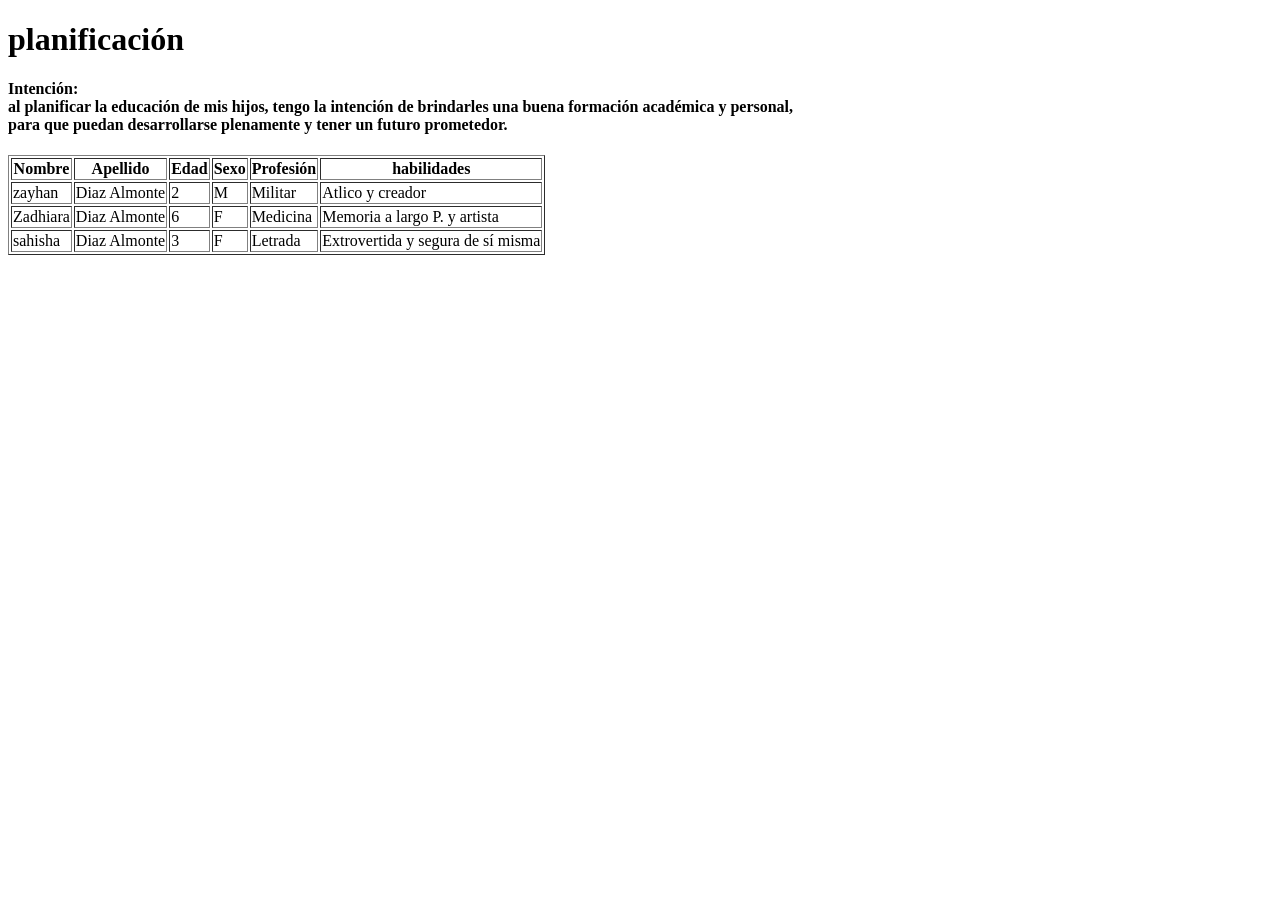
<file: miprimersitio/prueba.html>
<!DOCTYPE html>
<html lang="en">
<head>
    <meta charset="UTF-8">
    <meta http-equiv="X-UA-Compatible" content="IE=edge">
    <meta name="viewport" content="width=device-width, initial-scale=1.0">
    <title>pagina1</title>
</head>
<body>

    <td> <h1>planificación</h1> </td>
<p> <h4>Intención: <br> 
al planificar la educación de mis hijos, tengo la intención de brindarles una buena formación académica y personal, <br>
 para que puedan desarrollarse plenamente y tener un futuro prometedor.</h4> </p>
<table border="1">

    <tr>
        <th>Nombre</th>
        <th>Apellido</th>
        <th>Edad</th>
        <th>Sexo</th>
        <th>Profesión</th>
        <th>habilidades</th>
    </tr>
    <tr>
        <td>zayhan</td>
        <td>Diaz Almonte</td>
        <td>2</td>
        <td>M</td>
        <td>Militar</td>
        <td>Atlico  y creador</td>
    </tr>
    <tr>
        <td>Zadhiara</td>
        <td>Diaz Almonte</td>
        <td>6</td>
        <td>F</td>
        <td>Medicina</td>
        <td>Memoria a largo P. y artista</td>
    </tr>
    <tr>
        <td>sahisha</td>
        <td>Diaz Almonte</td>
        <td>3</td>
        <td>F</td>
        <td>Letrada</td>
        <td>Extrovertida y segura de sí misma</td>
    </tr>








</body>
</html>
</file>
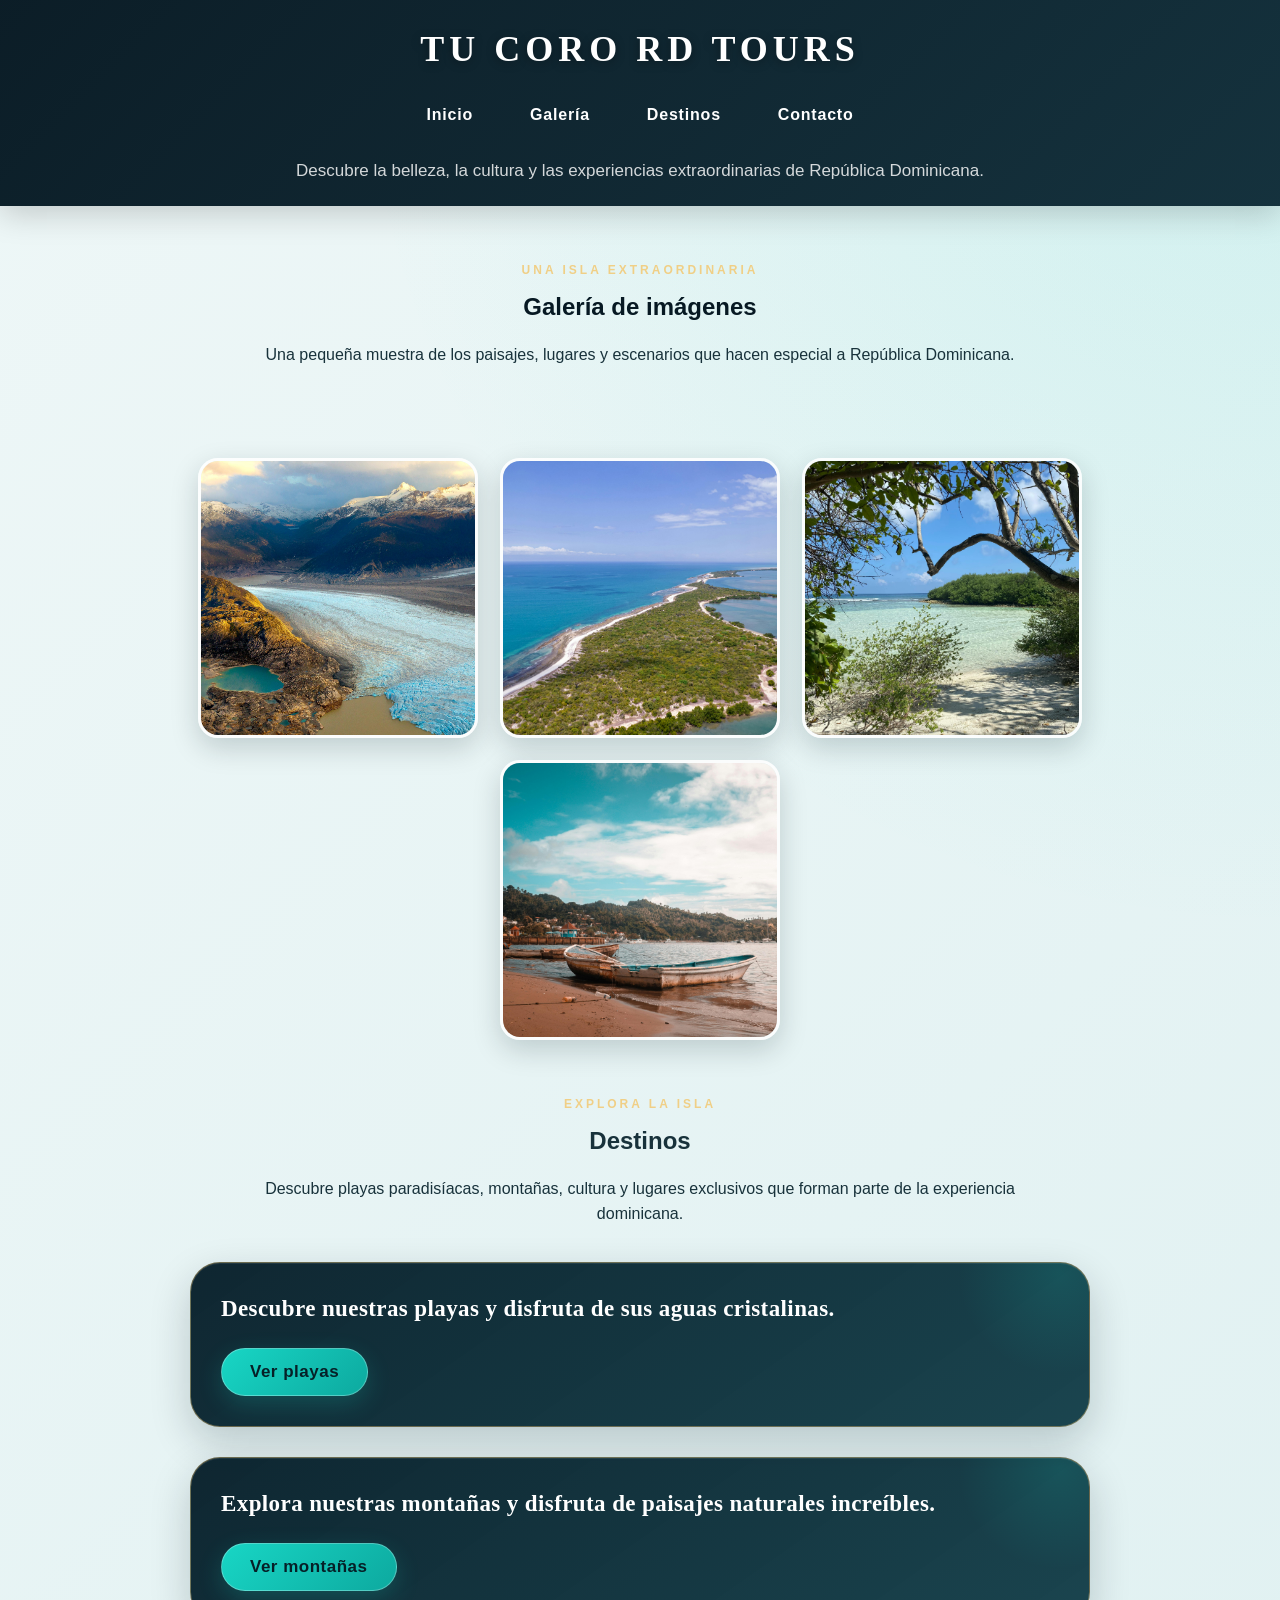
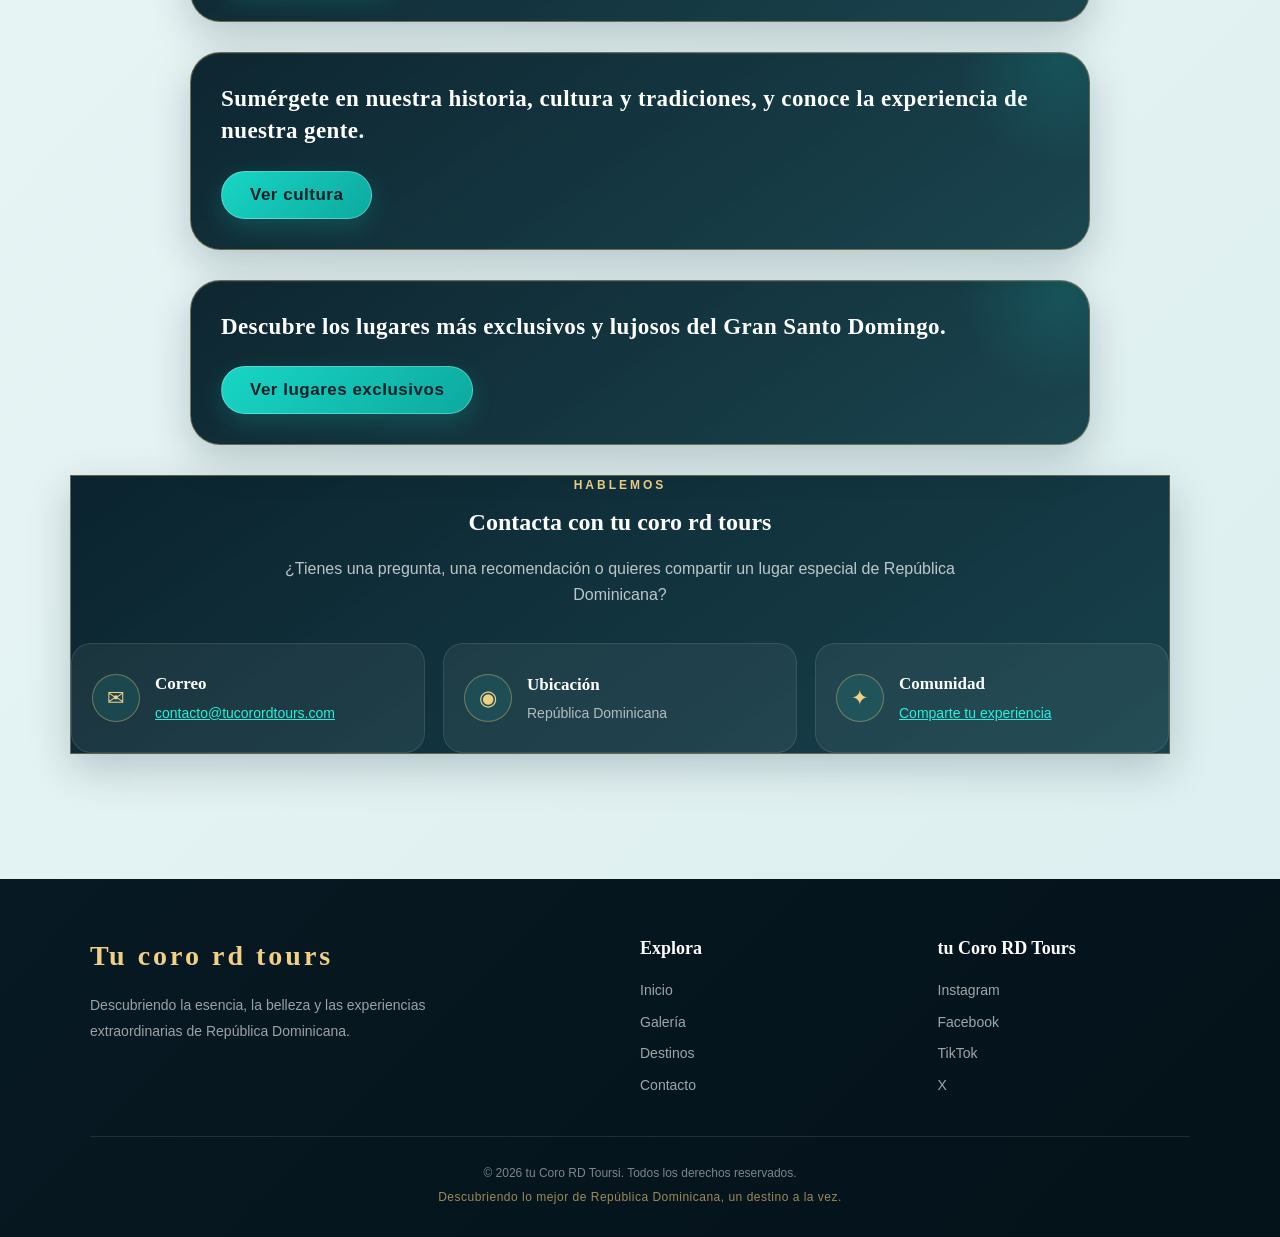
<file: miprimersitio/tucorordtours.html>
<!DOCTYPE html>
<html lang="es">

<head>

    <meta charset="UTF-8">

    <meta
        name="viewport"
        content="width=device-width, initial-scale=1.0"
    >

    <meta
        name="description"
        content="Explora playas, montañas, cultura y lugares exclusivos de República Dominicana con El Coro RD."
    >

    <title>
        Tu coro rd tours | Destinos de República Dominicana
    </title>

    <link
        rel="stylesheet"
        href="style.css"
    >

</head>

<body>

    <header>

        <h1 id="titulo_principal">
            Tu coro rd tours
        </h1>

        <nav aria-label="Navegación principal">

            <ul>

                <li>
                    <a href="index.html">
                        Inicio
                    </a>
                </li>

                <li>
                    <a href="#galeria">
                        Galería
                    </a>
                </li>

                <li>
                    <a href="#destinos">
                        Destinos
                    </a>
                </li>

                <li>
                    <a href="#contacto">
                        Contacto
                    </a>
                </li>

            </ul>

        </nav>

        <p>
            Descubre la belleza, la cultura y las experiencias
            extraordinarias de República Dominicana.
        </p>

    </header>


    <main>

        <section id="galeria">

            <div class="encabezado-seccion">

                <p class="seccion-etiqueta">
                    UNA ISLA EXTRAORDINARIA
                </p>

                <h2>
                    Galería de imágenes
                </h2>

                <p>
                    Una pequeña muestra de los paisajes,
                    lugares y escenarios que hacen especial
                    a República Dominicana.
                </p>

            </div>

            <div class="imagenes">

                <img
                    src="imagenes/134198895868490937.jpg"
                    alt="Paisaje de República Dominicana"
                    width="300"
                    loading="lazy"
                >

                <img
                    src="imagenes/pexels-droneafrica-34109832.jpg"
                    alt="Vista aérea de República Dominicana"
                    width="300"
                    loading="lazy"
                >

                <img
                    src="imagenes/pexels-iryna-mukovnykova-137932590-20459428.jpg"
                    alt="Paisaje natural de República Dominicana"
                    width="300"
                    loading="lazy"
                >

                <img
                    src="imagenes/pexels-mufasa-800721.jpg"
                    alt="Paisaje tropical de República Dominicana"
                    width="300"
                    loading="lazy"
                >

            </div>

        </section>


        <section id="destinos">

            <div class="encabezado-seccion">

                <p class="seccion-etiqueta">
                    EXPLORA LA ISLA
                </p>

                <h2>
                    Destinos
                </h2>

                <p>
                    Descubre playas paradisíacas, montañas,
                    cultura y lugares exclusivos que forman
                    parte de la experiencia dominicana.
                </p>

            </div>


            <article>

                <h3>
                    Descubre nuestras playas y disfruta
                    de sus aguas cristalinas.
                </h3>

                <button
                    type="button"
                    aria-controls="playas"
                    aria-expanded="false"
                >
                    Ver playas
                </button>

                <div
                    id="playas"
                    class="seccion-destino seccion-oculta"
                >

                    <h4>
                        Playas de República Dominicana
                    </h4>

                    <div id="galeria-playa"></div>

                </div>

            </article>


            <article>

                <h3>
                    Explora nuestras montañas y disfruta
                    de paisajes naturales increíbles.
                </h3>

                <button
                    type="button"
                    aria-controls="montanas"
                    aria-expanded="false"
                >
                    Ver montañas
                </button>

                <div
                    id="montanas"
                    class="seccion-destino seccion-oculta"
                >

                    <h4>
                        Montañas de República Dominicana
                    </h4>

                    <div id="galeria-montanas"></div>

                </div>

            </article>


            <article>

                <h3>
                    Sumérgete en nuestra historia,
                    cultura y tradiciones, y conoce
                    la experiencia de nuestra gente.
                </h3>

                <button
                    type="button"
                    aria-controls="cultura"
                    aria-expanded="false"
                >
                    Ver cultura
                </button>

                <div
                    id="cultura"
                    class="seccion-destino seccion-oculta"
                >

                    <h4>
                        Historia y cultura de
                        República Dominicana
                    </h4>

                    <div id="galeria-cultura"></div>

                </div>

            </article>


            <article>

                <h3>
                    Descubre los lugares más exclusivos
                    y lujosos del Gran Santo Domingo.
                </h3>

                <button
                    type="button"
                    aria-controls="lugares"
                    aria-expanded="false"
                >
                    Ver lugares exclusivos
                </button>

                <div
                    id="lugares"
                    class="seccion-destino seccion-oculta"
                >

                    <h4>
                        Lugares exclusivos de
                        República Dominicana
                    </h4>

                    <div id="galeria-lugares"></div>

                </div>

            </article>

        </section>


        <section id="contacto">

            <div class="encabezado-seccion">

                <p class="seccion-etiqueta">
                    HABLEMOS
                </p>

                <h2>
                    Contacta con tu coro rd tours
                </h2>

                <p>
                    ¿Tienes una pregunta, una recomendación
                    o quieres compartir un lugar especial
                    de República Dominicana?
                </p>

            </div>


            <div class="contacto-grid">

                <div class="contacto-item">

                    <span
                        class="contacto-icono"
                        aria-hidden="true"
                    >
                        ✉
                    </span>

                    <div>

                        <h3>
                            Correo
                        </h3>

                        <a href="mailto:contacto@tucorordtours.com">
                            contacto@tucorordtours.com
                        </a>

                    </div>

                </div>


                <div class="contacto-item">

                    <span
                        class="contacto-icono"
                        aria-hidden="true"
                    >
                        ◉
                    </span>

                    <div>

                        <h3>
                            Ubicación
                        </h3>

                        <p>
                            República Dominicana
                        </p>

                    </div>

                </div>


                <!-- ==================================
                     COMUNIDAD
                     ================================== -->

                <div
                    class="contacto-item comunidad-item"
                    id="comunidad-galeria"
                >

                    <span
                        class="contacto-icono"
                        aria-hidden="true"
                    >
                        ✦
                    </span>

                    <div>

                        <h3>
                            Comunidad
                        </h3>

                        <a
                            href="index.html#comunidad"
                            class="boton-comunidad"
                        >
                            Comparte tu experiencia
                        </a>

                    </div>

                </div>

            </div>

        </section>

    </main>


    <footer>

        <div class="footer-contenido">

            <div class="footer-marca">

                <h2>
                    Tu coro rd tours
                </h2>

                <p>
                    Descubriendo la esencia,
                    la belleza y las experiencias
                    extraordinarias de República Dominicana.
                </p>

            </div>


            <div class="footer-columna">

                <h3>
                    Explora
                </h3>

                <a href="index.html">
                    Inicio
                </a>

                <a href="#galeria">
                    Galería
                </a>

                <a href="#destinos">
                    Destinos
                </a>

                <a href="#contacto">
                    Contacto
                </a>

            </div>


            <div class="footer-columna">

                <h3>
                    tu Coro RD Tours
                </h3>

                <a
                    href="https://www.instagram.com/tucorordtours"
                    target="_blank"
                    rel="noopener noreferrer"
                >
                    Instagram
                </a>

                <a
                    href="https://www.facebook.com/share/1DModvz6bP/?mibextid=wwXIfr"
                    target="_blank"
                    rel="noopener noreferrer"
                >
                    Facebook
                </a>

                <a
                    href="https://www.tiktok.com/@tucorordtours?_r=1&_t=ZS-99vvHLgJAiT"
                    target="_blank"
                    rel="noopener noreferrer"
                >
                    TikTok
                </a>

                <a
                    href="https://x.com/tucorordtours?s=11&t=BOuCVhurrma3Ex5MJSjRfw"
                    target="_blank"
                    rel="noopener noreferrer"
                >
                    X
                </a>

            </div>

        </div>


        <div class="footer-final">

            <p>
                &copy; 2026 tu Coro RD Toursi.
                Todos los derechos reservados.
            </p>

            <p class="footer-frase">
                Descubriendo lo mejor de República Dominicana,
                un destino a la vez.
            </p>

        </div>

    </footer>


    <script src="tucorordtours.js"></script>

</body>

</html>
</file>
<file: style.css>
/* ==============================
   Tu coro rd tours
   DISEÑO CARIBE PREMIUM
   ============================== */

:root {
    --color-fondo: #eef7f7;
    --color-fondo-secundario: #dceff0;
    --color-principal: #071923;
    --color-principal-2: #0d2a36;

    --color-turquesa: #18d6c5;
    --color-turquesa-hover: #26f0dc;

    --color-dorado: #d9b56d;
    --color-dorado-hover: #f0cf86;

    --color-texto: #18323b;
    --color-texto-suave: #60747b;

    --color-blanco: #ffffff;
    --color-card: rgba(255, 255, 255, 0.94);

    --sombra-suave: 0 10px 30px rgba(7, 25, 35, 0.12);
    --sombra-fuerte: 0 18px 45px rgba(7, 25, 35, 0.20);

    --radio: 20px;
}

/* ==============================
   RESETEO GENERAL
   ============================== */

*,
*::before,
*::after {
    box-sizing: border-box;
}

html {
    width: 100%;
    max-width: 100%;
    scroll-behavior: smooth;
    overflow-x: hidden;
}

body {
    background:
        radial-gradient(
            circle at top right,
            rgba(24, 214, 197, 0.12),
            transparent 30%
        ),
        linear-gradient(
            135deg,
            var(--color-fondo),
            var(--color-fondo-secundario)
        );

    color: var(--color-texto);

    font-family:
        "Trebuchet MS",
        Arial,
        sans-serif;

    line-height: 1.6;

    margin: 0;
    padding: 0;

    width: 100%;
    max-width: 100%;
    min-width: 0;

    overflow-x: hidden;

    -webkit-text-size-adjust: 100%;
}

img {
    display: block;
    max-width: 100%;
    height: auto;
}

button,
input,
textarea,
select {
    box-sizing: border-box;
    max-width: 100%;
    font: inherit;
}

a {
    overflow-wrap: anywhere;
}

h1,
h2,
h3,
h4,
h5,
p {
    overflow-wrap: break-word;
}

/* ==============================
   ENCABEZADO
   ============================== */

header {
    background:
        linear-gradient(
            135deg,
            rgba(7, 25, 35, 0.98),
            rgba(13, 42, 54, 0.96)
        );

    color: var(--color-blanco);

    padding: 28px 20px 0;

    text-align: center;

    box-shadow:
        0 8px 30px rgba(0, 0, 0, 0.18);

    overflow: hidden;

    width: 100%;
}

/* ==============================
   TÍTULO PRINCIPAL
   ============================== */

#titulo_principal {
    font-family:
        "Bodoni 72",
        "Didot",
        "Bodoni MT",
        Georgia,
        serif;

    font-size: 36px;
    font-weight: 700;

    letter-spacing: 5px;

    line-height: 1.2;

    margin: 0 0 22px;

    text-transform: uppercase;

    text-shadow:
        0 2px 10px rgba(0, 0, 0, 0.35);

    overflow-wrap: anywhere;
}

/* ==============================
   NAVEGACIÓN
   ============================== */

nav {
    margin-bottom: 20px;
    width: 100%;
}

nav ul {
    align-items: center;

    display: flex;

    flex-wrap: wrap;

    gap: 12px 25px;

    justify-content: center;

    list-style: none;

    margin: 0;
    padding: 0;

    width: 100%;
}

nav li {
    min-width: 0;
}

nav a {
    border-radius: 30px;

    color: var(--color-blanco);

    display: inline-block;

    font-size: 16px;
    font-weight: bold;

    letter-spacing: 0.8px;

    padding: 9px 16px;

    text-decoration: none;

    transition:
        color 0.3s ease,
        background-color 0.3s ease,
        transform 0.3s ease;
}

nav a:hover {
    background:
        rgba(24, 214, 197, 0.12);

    color:
        var(--color-turquesa-hover);

    transform:
        translateY(-2px);
}

/* ==============================
   TEXTO DEL HEADER
   ============================== */

header > p {
    color:
        rgba(255, 255, 255, 0.82);

    font-size:
        17px;

    margin:
        0 auto;

    max-width:
        800px;

    padding-bottom:
        22px;

    overflow-wrap:
        anywhere;
}

/* ==============================
   HERO
   ============================== */

.hero {
    align-items:
        center;

    background-image:
        linear-gradient(
            rgba(3, 18, 27, 0.34),
            rgba(3, 18, 27, 0.48)
        ),
        url('imagenes/fotord.jpg');

    background-position:
        center center;

    background-size:
        cover;

    background-repeat:
        no-repeat;

    border-radius:
        22px 22px 0 0;

    color:
        var(--color-blanco);

    display:
        flex;

    justify-content:
        center;

    min-height:
        600px;

    overflow:
        hidden;

    padding:
        100px 20px;

    position:
        relative;

    text-align:
        center;

    width:
        100%;
}

/* ==============================
   BRILLO DECORATIVO
   ============================== */

.hero::before {
    background:
        radial-gradient(
            circle,
            rgba(24, 214, 197, 0.18),
            transparent 65%
        );

    content:
        "";

    height:
        500px;

    left:
        50%;

    pointer-events:
        none;

    position:
        absolute;

    top:
        50%;

    transform:
        translate(-50%, -50%);

    width:
        500px;

    max-width:
        100vw;
}

/* ==============================
   CONTENIDO DEL HERO
   ============================== */

.hero_content {
    margin:
        0 auto;

    max-width:
        760px;

    position:
        relative;

    text-align:
        center;

    width:
        100%;

    z-index:
        1;
}

.hero_content h2 {
    font-family:
        "Bodoni 72",
        "Didot",
        "Bodoni MT",
        Georgia,
        serif;

    font-size:
        clamp(32px, 6vw, 58px);

    font-weight:
        700;

    letter-spacing:
        2px;

    line-height:
        1.15;

    margin:
        0 0 18px;

    text-shadow:
        0 4px 20px rgba(0, 0, 0, 0.55);

    overflow-wrap:
        anywhere;
}

.hero_content p {
    color:
        rgba(255, 255, 255, 0.94);

    font-size:
        clamp(17px, 2vw, 21px);

    margin:
        0 auto 34px;

    max-width:
        700px;

    text-shadow:
        0 2px 10px rgba(0, 0, 0, 0.55);

    overflow-wrap:
        anywhere;
}

/* ==============================
   ETIQUETAS PREMIUM
   ============================== */

.hero-etiqueta,
.seccion-etiqueta {
    color:
        var(--color-dorado-hover);

    font-size:
        12px;

    font-weight:
        bold;

    letter-spacing:
        3px;

    margin-bottom:
        12px;

    text-transform:
        uppercase;
}

.hero_content .hero-etiqueta {
    margin-bottom:
        18px;
}

/* ==============================
   BOTÓN PRINCIPAL DEL HERO
   ============================== */

.hero_content a {
    background:
        linear-gradient(
            135deg,
            var(--color-turquesa),
            #0eb5aa
        );

    border:
        1px solid rgba(255, 255, 255, 0.28);

    border-radius:
        50px;

    box-shadow:
        0 10px 30px rgba(24, 214, 197, 0.28);

    color:
        #062027;

    display:
        inline-block;

    font-size:
        17px;

    font-weight:
        bold;

    letter-spacing:
        0.5px;

    padding:
        14px 30px;

    text-decoration:
        none;

    transition:
        background 0.3s ease,
        transform 0.3s ease,
        box-shadow 0.3s ease;
}

.hero_content a:hover {
    background:
        linear-gradient(
            135deg,
            var(--color-turquesa-hover),
            var(--color-turquesa)
        );

    box-shadow:
        0 14px 35px rgba(24, 214, 197, 0.42);

    transform:
        translateY(-4px);
}

/* ==============================
   CONTENIDO PRINCIPAL
   ============================== */

main {
    margin:
        0 auto;

    max-width:
        1200px;

    padding:
        55px 30px;

    width:
        100%;

    min-width:
        0;
}

main h2 {
    margin-bottom:
        15px;
}

main p {
    margin-top:
        0;
}

/* ==============================
   ENCABEZADOS DE SECCIÓN
   ============================== */

.encabezado-seccion {
    margin:
        0 auto 35px;

    max-width:
        760px;

    text-align:
        center;
}

.encabezado-seccion h2 {
    margin-top:
        0;
}

.encabezado-seccion .seccion-etiqueta {
    margin-bottom:
        8px;
}

/* ==============================
   PRESENTACIÓN
   ============================== */

#presentacion {
    background:
        linear-gradient(
            145deg,
            rgba(255, 255, 255, 0.97),
            rgba(244, 252, 252, 0.94)
        );

    border:
        1px solid rgba(24, 214, 197, 0.15);

    border-radius:
        28px;

    box-shadow:
        var(--sombra-suave);

    margin:
        35px auto;

    max-width:
        950px;

    padding:
        40px;

    text-align:
        center;

    transition:
        transform 0.3s ease,
        box-shadow 0.3s ease;

    width:
        100%;
}

#presentacion:hover {
    box-shadow:
        var(--sombra-fuerte);

    transform:
        translateY(-3px);
}

#presentacion h2 {
    color:
        var(--color-principal);

    font-family:
        "Bodoni 72",
        "Didot",
        "Bodoni MT",
        Georgia,
        serif;

    font-size:
        36px;

    letter-spacing:
        1px;
}

#presentacion > p:not(.seccion-etiqueta) {
    color:
        var(--color-texto-suave);

    margin:
        0 auto 10px;

    max-width:
        720px;
}

/* ==============================
   BOTÓN SECUNDARIO
   ============================== */

.boton-secundario {
    border:
        1px solid var(--color-dorado);

    border-radius:
        50px;

    color:
        #078f87 !important;

    display:
        inline-block;

    font-weight:
        bold;

    margin-top:
        15px;

    padding:
        12px 25px;

    text-decoration:
        none !important;

    transition:
        background-color 0.3s ease,
        color 0.3s ease,
        transform 0.3s ease,
        box-shadow 0.3s ease;
}

.boton-secundario:hover {
    background:
        var(--color-principal);

    box-shadow:
        0 8px 22px rgba(7, 25, 35, 0.20);

    color:
        var(--color-blanco) !important;

    transform:
        translateY(-3px);
}

/* ==================================================
   ¿POR QUÉ tu coro rd tours?
   ================================================== */

#por-que {
    margin:
        90px auto;

    padding:
        10px 0;
}

#por-que .encabezado-seccion h2 {
    color:
        var(--color-principal);

    font-family:
        "Bodoni 72",
        "Didot",
        "Bodoni MT",
        Georgia,
        serif;

    font-size:
        clamp(30px, 5vw, 42px);

    letter-spacing:
        1px;
}

#por-que .encabezado-seccion > p:not(.seccion-etiqueta) {
    color:
        var(--color-texto-suave);
}

/* ==============================
   TARJETAS DE BENEFICIOS
   ============================== */

.beneficios {
    display:
        grid;

    gap:
        22px;

    grid-template-columns:
        repeat(4, minmax(0, 1fr));

    margin:
        0 auto;

    max-width:
        1150px;
}

.beneficio-card {
    background:
        linear-gradient(
            145deg,
            rgba(7, 31, 42, 0.98),
            rgba(13, 57, 68, 0.94)
        );

    border:
        1px solid rgba(217, 181, 109, 0.35);

    border-radius:
        24px;

    box-shadow:
        0 12px 32px rgba(7, 25, 35, 0.16);

    margin:
        0;

    min-height:
        255px;

    overflow:
        hidden;

    padding:
        30px 22px;

    position:
        relative;

    text-align:
        center;

    transition:
        transform 0.35s ease,
        box-shadow 0.35s ease,
        border-color 0.35s ease;

    min-width:
        0;
}

.beneficio-card::before {
    background:
        radial-gradient(
            circle,
            rgba(24, 214, 197, 0.16),
            transparent 68%
        );

    content:
        "";

    height:
        180px;

    pointer-events:
        none;

    position:
        absolute;

    right:
        -80px;

    top:
        -80px;

    width:
        180px;
}

.beneficio-card:hover {
    border-color:
        rgba(240, 207, 134, 0.75);

    box-shadow:
        0 20px 45px rgba(7, 25, 35, 0.28);

    transform:
        translateY(-8px);
}

.beneficio-icono {
    align-items:
        center;

    background:
        rgba(24, 214, 197, 0.10);

    border:
        1px solid rgba(217, 181, 109, 0.50);

    border-radius:
        50%;

    color:
        var(--color-dorado-hover);

    display:
        flex;

    font-size:
        28px;

    height:
        62px;

    justify-content:
        center;

    margin:
        0 auto 20px;

    width:
        62px;
}

.beneficio-card h3 {
    color:
        var(--color-blanco);

    font-family:
        "Bodoni 72",
        "Didot",
        "Bodoni MT",
        Georgia,
        serif;

    font-size:
        20px;

    letter-spacing:
        0.5px;

    margin:
        0 0 12px;

    position:
        relative;
}

.beneficio-card p {
    color:
        rgba(255, 255, 255, 0.72);

    font-size:
        14px;

    margin:
        0;

    position:
        relative;
}

/* ==================================================
   SECCIÓN EXPERIENCIA
   ================================================== */

#experiencia {
    background:
        linear-gradient(
            135deg,
            rgba(7, 25, 35, 0.98),
            rgba(13, 57, 68, 0.96)
        );

    border:
        1px solid rgba(217, 181, 109, 0.40);

    border-radius:
        32px;

    box-shadow:
        0 18px 45px rgba(7, 25, 35, 0.20);

    margin:
        90px auto;

    max-width:
        1100px;

    overflow:
        hidden;

    padding:
        65px 30px;

    position:
        relative;

    text-align:
        center;

    width:
        100%;
}

#experiencia::before {
    background:
        radial-gradient(
            circle,
            rgba(24, 214, 197, 0.18),
            transparent 65%
        );

    content:
        "";

    height:
        400px;

    left:
        50%;

    pointer-events:
        none;

    position:
        absolute;

    top:
        50%;

    transform:
        translate(-50%, -50%);

    width:
        400px;

    max-width:
        100%;
}

.experiencia-contenido {
    position:
        relative;

    z-index:
        1;

    min-width:
        0;
}

.experiencia-contenido h2 {
    color:
        var(--color-blanco);

    font-family:
        "Bodoni 72",
        "Didot",
        "Bodoni MT",
        Georgia,
        serif;

    font-size:
        clamp(30px, 5vw, 45px);

    margin:
        0 0 15px;
}

.experiencia-contenido p:not(.seccion-etiqueta) {
    color:
        rgba(255, 255, 255, 0.75);

    margin:
        0 auto 28px;

    max-width:
        650px;
}

.experiencia-contenido a {
    background:
        linear-gradient(
            135deg,
            var(--color-dorado-hover),
            var(--color-dorado)
        );

    border:
        1px solid rgba(255, 255, 255, 0.35);

    border-radius:
        50px;

    box-shadow:
        0 10px 28px rgba(217, 181, 109, 0.20);

    color:
        var(--color-principal);

    display:
        inline-block;

    font-weight:
        bold;

    padding:
        13px 28px;

    text-decoration:
        none;

    transition:
        transform 0.3s ease,
        box-shadow 0.3s ease;
}

.experiencia-contenido a:hover {
    box-shadow:
        0 14px 35px rgba(217, 181, 109, 0.35);

    transform:
        translateY(-4px);
}

/* ==================================================
   REDES SOCIALES
   ================================================== */

#redes {
    background:
        transparent;

    border:
        none;

    box-shadow:
        none;

    max-width:
        1100px;

    padding:
        20px 0;

    width:
        100%;
}

#redes:hover {
    box-shadow:
        none;

    transform:
        none;
}

#redes .encabezado-seccion h2 {
    color:
        var(--color-principal);

    font-family:
        "Bodoni 72",
        "Didot",
        "Bodoni MT",
        Georgia,
        serif;

    font-size:
        clamp(30px, 5vw, 40px);
}

#redes .encabezado-seccion > p:not(.seccion-etiqueta) {
    color:
        var(--color-texto-suave);
}

/* ==============================
   GRID DE REDES
   ============================== */

.redes-grid {
    display:
        grid;

    gap:
        18px;

    grid-template-columns:
        repeat(4, minmax(0, 1fr));

    margin:
        0 auto;

    max-width:
        1000px;
}

.redes-grid > * {
    min-width:
        0;
}

/* ==============================
   TARJETAS DE REDES
   ============================== */

.red-social {
    align-items:
        center;

    background:
        linear-gradient(
            145deg,
            rgba(255, 255, 255, 0.97),
            rgba(242, 250, 250, 0.94)
        );

    border:
        1px solid rgba(24, 214, 197, 0.16);

    border-radius:
        24px;

    box-shadow:
        0 10px 28px rgba(7, 25, 35, 0.10);

    display:
        flex;

    flex-direction:
        column;

    min-height:
        210px;

    justify-content:
        center;

    padding:
        25px 15px;

    position:
        relative;

    text-align:
        center;

    transition:
        transform 0.35s ease,
        box-shadow 0.35s ease,
        border-color 0.35s ease;

    min-width:
        0;
}

.red-social:hover {
    border-color:
        rgba(217, 181, 109, 0.65);

    box-shadow:
        0 18px 40px rgba(7, 25, 35, 0.18);

    transform:
        translateY(-7px);
}

.red-icono {
    align-items:
        center;

    background:
        linear-gradient(
            135deg,
            var(--color-principal),
            var(--color-principal-2)
        );

    border:
        1px solid rgba(217, 181, 109, 0.50);

    border-radius:
        50%;

    color:
        var(--color-dorado-hover);

    display:
        flex;

    font-family:
        Georgia,
        serif;

    font-size:
        28px;

    font-weight:
        bold;

    height:
        58px;

    justify-content:
        center;

    margin-bottom:
        15px;

    width:
        58px;

    flex-shrink:
        0;
}

.red-nombre {
    color:
        var(--color-principal);

    font-family:
        "Bodoni 72",
        "Didot",
        "Bodoni MT",
        Georgia,
        serif;

    font-size:
        20px;

    font-weight:
        bold;

    overflow-wrap:
        anywhere;
}

.red-usuario {
    color:
        var(--color-texto-suave);

    font-size:
        14px;

    margin-top:
        3px;

    overflow-wrap:
        anywhere;

    word-break:
        break-word;
}

.red-proximamente {
    background:
        rgba(24, 214, 197, 0.10);

    border:
        1px solid rgba(24, 214, 197, 0.18);

    border-radius:
        30px;

    color:
        #078f87;

    font-size:
        11px;

    font-weight:
        bold;

    letter-spacing:
        1px;

    margin-top:
        12px;

    padding:
        5px 10px;

    text-transform:
        uppercase;
}

/* ==================================================
   CONTACTO
   ================================================== */

#contacto {
    background:
        linear-gradient(
            145deg,
            rgba(7, 31, 42, 0.98),
            rgba(13, 57, 68, 0.95)
        );

    border:
        1px solid rgba(217, 181, 109, 0.40);

    box-shadow:
        0 15px 40px rgba(7, 25, 35, 0.20);

    color:
        var(--color-blanco);

    max-width:
        1100px;

    width:
        100%;
}

#contacto .seccion-etiqueta {
    color:
        var(--color-dorado-hover);
}

#contacto h2 {
    color:
        var(--color-blanco);

    font-family:
        "Bodoni 72",
        "Didot",
        "Bodoni MT",
        Georgia,
        serif;
}

#contacto .encabezado-seccion > p:not(.seccion-etiqueta) {
    color:
        rgba(255, 255, 255, 0.72);
}

/* ==============================
   GRID DE CONTACTO
   ============================== */

.contacto-grid {
    display:
        grid;

    gap:
        18px;

    grid-template-columns:
        repeat(3, minmax(0, 1fr));

    margin-top:
        35px;
}

.contacto-item {
    align-items:
        center;

    background:
        rgba(255, 255, 255, 0.06);

    border:
        1px solid rgba(255, 255, 255, 0.10);

    border-radius:
        20px;

    display:
        flex;

    gap:
        15px;

    min-height:
        110px;

    padding:
        20px;

    text-align:
        left;

    min-width:
        0;

    overflow:
        hidden;

    transition:
        background-color 0.3s ease,
        transform 0.3s ease,
        border-color 0.3s ease;
}

.contacto-item:hover {
    background:
        rgba(24, 214, 197, 0.08);

    border-color:
        rgba(217, 181, 109, 0.45);

    transform:
        translateY(-4px);
}

.contacto-icono {
    align-items:
        center;

    background:
        rgba(24, 214, 197, 0.10);

    border:
        1px solid rgba(217, 181, 109, 0.45);

    border-radius:
        50%;

    color:
        var(--color-dorado-hover);

    display:
        flex;

    flex-shrink:
        0;

    font-size:
        21px;

    height:
        48px;

    justify-content:
        center;

    width:
        48px;
}

.contacto-item h3 {
    color:
        var(--color-blanco);

    font-family:
        "Bodoni 72",
        "Didot",
        "Bodoni MT",
        Georgia,
        serif;

    font-size:
        17px;

    margin:
        0 0 3px;
}

.contacto-item p {
    color:
        rgba(255, 255, 255, 0.65) !important;

    font-size:
        14px;

    margin:
        0;

    overflow-wrap:
        anywhere;
}

.contacto-item a {
    color:
        var(--color-turquesa-hover) !important;

    font-size:
        14px;

    overflow-wrap:
        anywhere;

    word-break:
        break-word;
}

.contacto-item a:hover {
    color:
        var(--color-dorado-hover) !important;
}

/* ==================================================
   COMUNIDAD
   ================================================== */

.comunidad-item {
    position:
        relative;

    min-width:
        0;
}

.boton-comunidad {
    background:
        transparent;

    border:
        none;

    border-radius:
        0;

    box-shadow:
        none;

    color:
        var(--color-turquesa-hover);

    cursor:
        pointer;

    font-family:
        "Trebuchet MS",
        Arial,
        sans-serif;

    font-size:
        14px;

    font-weight:
        normal;

    letter-spacing:
        0;

    margin:
        0;

    padding:
        0;

    text-align:
        left;

    width:
        auto;

    transition:
        color 0.3s ease,
        transform 0.3s ease;
}

.boton-comunidad:hover {
    background:
        transparent;

    border:
        none;

    box-shadow:
        none;

    color:
        var(--color-dorado-hover);

    transform:
        translateX(3px);
}

.boton-comunidad:active {
    transform:
        translateX(3px);
}

/* ==================================================
   FORMULARIO DE COMUNIDAD
   ================================================== */

.comunidad-formulario {
    background:
        linear-gradient(
            145deg,
            rgba(3, 20, 29, 0.99),
            rgba(10, 45, 57, 0.98)
        );

    border:
        1px solid rgba(217, 181, 109, 0.42);

    border-radius:
        28px;

    box-shadow:
        0 20px 55px rgba(0, 0, 0, 0.28);

    display:
        none;

    margin:
        35px auto 0;

    max-width:
        850px;

    overflow:
        hidden;

    padding:
        45px 40px;

    position:
        relative;

    width:
        100%;
}

.comunidad-formulario.activo {
    display:
        block;

    animation:
        aparecer-comunidad 0.35s ease;
}

@keyframes aparecer-comunidad {

    from {
        opacity:
            0;

        transform:
            translateY(15px);
    }

    to {
        opacity:
            1;

        transform:
            translateY(0);
    }
}

.comunidad-formulario::before {
    background:
        radial-gradient(
            circle,
            rgba(24, 214, 197, 0.14),
            transparent 68%
        );

    content:
        "";

    height:
        400px;

    pointer-events:
        none;

    position:
        absolute;

    right:
        -180px;

    top:
        -180px;

    width:
        400px;
}

.comunidad-formulario-contenido {
    position:
        relative;

    z-index:
        1;

    min-width:
        0;
}

.comunidad-formulario .encabezado-seccion {
    margin-bottom:
        35px;
}

.comunidad-formulario .encabezado-seccion h2 {
    color:
        var(--color-blanco);

    font-family:
        "Bodoni 72",
        "Didot",
        "Bodoni MT",
        Georgia,
        serif;

    font-size:
        clamp(28px, 5vw, 38px);

    margin:
        0 0 12px;
}

.comunidad-formulario .encabezado-seccion p:not(.seccion-etiqueta) {
    color:
        rgba(255, 255, 255, 0.70);

    margin:
        0 auto;

    max-width:
        650px;
}

/* ==================================================
   CAMPOS DEL FORMULARIO
   ================================================== */

#formulario-experiencia {
    display:
        flex;

    flex-direction:
        column;

    gap:
        24px;

    width:
        100%;
}

.campo-formulario {
    display:
        flex;

    flex-direction:
        column;

    gap:
        8px;

    width:
        100%;

    min-width:
        0;
}

.campo-formulario label {
    color:
        var(--color-blanco);

    font-size:
        15px;

    font-weight:
        bold;
}

.campo-formulario label span {
    color:
        rgba(255, 255, 255, 0.50);

    font-size:
        12px;

    font-weight:
        normal;
}

.campo-formulario input[type="text"],
.campo-formulario textarea {
    background:
        rgba(255, 255, 255, 0.07);

    border:
        1px solid rgba(255, 255, 255, 0.16);

    border-radius:
        14px;

    color:
        var(--color-blanco);

    font-family:
        "Trebuchet MS",
        Arial,
        sans-serif;

    font-size:
        15px;

    outline:
        none;

    padding:
        13px 15px;

    transition:
        border-color 0.3s ease,
        background-color 0.3s ease,
        box-shadow 0.3s ease;

    width:
        100%;
}

.campo-formulario input[type="text"]::placeholder,
.campo-formulario textarea::placeholder {
    color:
        rgba(255, 255, 255, 0.38);
}

.campo-formulario textarea {
    min-height:
        120px;

    resize:
        vertical;
}

.campo-formulario input[type="text"]:focus,
.campo-formulario textarea:focus {
    background:
        rgba(24, 214, 197, 0.06);

    border-color:
        var(--color-turquesa);

    box-shadow:
        0 0 0 3px rgba(24, 214, 197, 0.10);
}

/* ==================================================
   CARGA DE FOTOS
   ================================================== */

.campo-formulario input[type="file"] {
    background:
        rgba(255, 255, 255, 0.06);

    border:
        1px dashed rgba(217, 181, 109, 0.55);

    border-radius:
        14px;

    color:
        rgba(255, 255, 255, 0.70);

    cursor:
        pointer;

    font-family:
        "Trebuchet MS",
        Arial,
        sans-serif;

    font-size:
        13px;

    padding:
        12px;

    width:
        100%;
}

.campo-formulario input[type="file"]::file-selector-button {
    background:
        linear-gradient(
            135deg,
            var(--color-turquesa),
            #0da99f
        );

    border:
        none;

    border-radius:
        30px;

    color:
        #062027;

    cursor:
        pointer;

    font-family:
        "Trebuchet MS",
        Arial,
        sans-serif;

    font-weight:
        bold;

    margin-right:
        10px;

    padding:
        9px 15px;
}

.ayuda-formulario {
    color:
        rgba(255, 255, 255, 0.48) !important;

    font-size:
        12px;

    margin:
        0 !important;
}

/* ==================================================
   AUTORIZACIÓN
   ================================================== */

.campo-checkbox {
    align-items:
        flex-start;

    background:
        rgba(255, 255, 255, 0.045);

    border:
        1px solid rgba(255, 255, 255, 0.10);

    border-radius:
        14px;

    display:
        flex;

    gap:
        12px;

    padding:
        15px;

    min-width:
        0;
}

.campo-checkbox input[type="checkbox"] {
    accent-color:
        var(--color-turquesa);

    cursor:
        pointer;

    flex-shrink:
        0;

    height:
        18px;

    margin:
        2px 0 0;

    width:
        18px;
}

.campo-checkbox label {
    color:
        rgba(255, 255, 255, 0.70);

    cursor:
        pointer;

    font-size:
        13px;

    line-height:
        1.5;

    overflow-wrap:
        anywhere;
}

/* ==================================================
   BOTONES DE COMUNIDAD
   ================================================== */

.acciones-comunidad {
    align-items:
        center;

    display:
        flex;

    flex-wrap:
        wrap;

    gap:
        14px;

    justify-content:
        center;

    margin-top:
        8px;
}

.boton-enviar-experiencia,
.boton-cerrar-comunidad {
    min-width:
        190px;
}

.boton-enviar-experiencia {
    background:
        linear-gradient(
            135deg,
            var(--color-turquesa),
            #0da99f
        );
}

.boton-enviar-experiencia:hover {
    background:
        linear-gradient(
            135deg,
            var(--color-turquesa-hover),
            var(--color-turquesa)
        );
}

.boton-cerrar-comunidad {
    background:
        transparent;

    border:
        1px solid rgba(217, 181, 109, 0.60);

    box-shadow:
        none;

    color:
        var(--color-dorado-hover);
}

.boton-cerrar-comunidad:hover {
    background:
        rgba(217, 181, 109, 0.10);

    border-color:
        var(--color-dorado-hover);

    box-shadow:
        0 8px 22px rgba(217, 181, 109, 0.12);

    color:
        var(--color-dorado-hover);
}

/* ==============================
   GALERÍA GENERAL
   ============================== */

#galeria {
    display:
        flex;

    flex-wrap:
        wrap;

    gap:
        20px;

    justify-content:
        center;

    width:
        100%;

    min-width:
        0;
}

#galeria h2 {
    color:
        var(--color-principal);

    flex-basis:
        100%;

    text-align:
        center;
}

.imagenes {
    display:
        flex;

    flex-wrap:
        wrap;

    gap:
        22px;

    justify-content:
        center;

    margin-top:
        20px;

    width:
        100%;
}

.imagenes img {
    border:
        3px solid rgba(255, 255, 255, 0.85);

    border-radius:
        20px;

    box-shadow:
        0 10px 28px rgba(7, 25, 35, 0.18);

    height:
        280px;

    max-width:
        100%;

    object-fit:
        cover;

    transition:
        transform 0.4s ease,
        box-shadow 0.4s ease;

    width:
        280px;
}

.imagenes img:hover {
    box-shadow:
        0 18px 40px rgba(7, 25, 35, 0.28);

    transform:
        scale(1.035)
        translateY(-4px);
}

/* ==============================
   DESTINOS
   ============================== */

#destinos {
    margin-top:
        55px;

    width:
        100%;
}

#destinos > h2 {
    color:
        var(--color-principal);

    font-family:
        "Bodoni 72",
        "Didot",
        "Bodoni MT",
        Georgia,
        serif;

    font-size:
        38px;

    letter-spacing:
        1px;

    text-align:
        center;
}

#destinos > p {
    color:
        var(--color-texto-suave);

    margin:
        0 auto 35px;

    max-width:
        750px;

    text-align:
        center;
}

/* ==================================================
   TARJETAS DE CATEGORÍAS DE DESTINOS
   ================================================== */

article:not(.beneficio-card) {
    background:
        linear-gradient(
            145deg,
            rgba(7, 31, 42, 0.97),
            rgba(13, 57, 68, 0.94)
        );

    border:
        1px solid rgba(217, 181, 109, 0.45);

    border-radius:
        30px;

    box-shadow:
        0 15px 40px rgba(7, 25, 35, 0.20),
        inset 0 1px 0 rgba(255, 255, 255, 0.08);

    margin:
        30px auto;

    max-width:
        900px;

    overflow:
        hidden;

    padding:
        30px;

    position:
        relative;

    transition:
        box-shadow 0.35s ease,
        transform 0.35s ease,
        border-color 0.35s ease;

    width:
        100%;

    min-width:
        0;
}

article:not(.beneficio-card)::before {
    background:
        radial-gradient(
            circle,
            rgba(24, 214, 197, 0.14),
            transparent 65%
        );

    content:
        "";

    height:
        220px;

    pointer-events:
        none;

    position:
        absolute;

    right:
        -80px;

    top:
        -100px;

    width:
        220px;
}

article:not(.beneficio-card):hover {
    border-color:
        rgba(240, 207, 134, 0.75);

    box-shadow:
        0 20px 50px rgba(7, 25, 35, 0.30),
        0 0 30px rgba(24, 214, 197, 0.08);

    transform:
        translateY(-4px);
}

article:not(.beneficio-card) h3 {
    color:
        var(--color-blanco);

    font-family:
        "Bodoni 72",
        "Didot",
        "Bodoni MT",
        Georgia,
        serif;

    font-size:
        23px;

    letter-spacing:
        0.4px;

    line-height:
        1.4;

    margin-top:
        0;

    overflow-wrap:
        anywhere;
}

article:not(.beneficio-card) h4 {
    color:
        var(--color-dorado-hover);

    font-family:
        "Bodoni 72",
        "Didot",
        "Bodoni MT",
        Georgia,
        serif;

    font-size:
        23px;

    letter-spacing:
        0.8px;

    margin-bottom:
        22px;

    text-align:
        center;
}

article:not(.beneficio-card) > p {
    color:
        rgba(255, 255, 255, 0.78);

    font-size:
        16px;

    margin:
        20px 0;

    position:
        relative;

    z-index:
        1;
}

/* ==================================================
   BOTONES DE DESTINOS
   ================================================== */

button {
    background:
        linear-gradient(
            135deg,
            var(--color-turquesa),
            #0da99f
        );

    border:
        1px solid rgba(255, 255, 255, 0.28);

    border-radius:
        50px;

    box-shadow:
        0 8px 24px rgba(24, 214, 197, 0.20);

    color:
        #062027;

    cursor:
        pointer;

    font-family:
        "Trebuchet MS",
        Arial,
        sans-serif;

    font-size:
        17px;

    font-weight:
        bold;

    letter-spacing:
        0.5px;

    padding:
        13px 28px;

    position:
        relative;

    transition:
        background 0.3s ease,
        border-color 0.3s ease,
        transform 0.3s ease,
        box-shadow 0.3s ease;

    z-index:
        2;
}

button:hover {
    background:
        linear-gradient(
            135deg,
            var(--color-dorado-hover),
            var(--color-dorado)
        );

    border-color:
        rgba(255, 255, 255, 0.55);

    box-shadow:
        0 12px 30px rgba(217, 181, 109, 0.28);

    color:
        var(--color-principal);

    transform:
        translateY(-3px);
}

button:active {
    transform:
        translateY(0);
}

button:focus-visible {
    outline:
        3px solid var(--color-dorado);

    outline-offset:
        4px;
}

/* ==================================================
   ESTADO ACTIVO
   ================================================== */

button[aria-expanded="true"] {
    background:
        linear-gradient(
            135deg,
            var(--color-dorado-hover),
            var(--color-dorado)
        );

    border-color:
        rgba(255, 255, 255, 0.55);

    box-shadow:
        0 12px 30px rgba(217, 181, 109, 0.28);

    color:
        var(--color-principal);
}

/* ==============================
   SECCIONES DESPLEGABLES
   ============================== */

#playas,
#montanas,
#cultura,
#lugares {
    margin-top:
        25px;

    max-width:
        100%;

    scroll-margin-top:
        20px;
}

/* ==================================================
   GALERÍAS DE DESTINOS
   ================================================== */

#galeria-playa,
#galeria-montanas,
#galeria-cultura,
#galeria-lugares {
    align-items:
        stretch;

    display:
        flex;

    flex-wrap:
        wrap;

    gap:
        25px;

    justify-content:
        center;

    margin-top:
        28px;

    width:
        100%;
}

/* ==================================================
   TARJETAS DE DESTINOS
   ================================================== */

.destino-card {
    background:
        linear-gradient(
            145deg,
            rgba(255, 255, 255, 0.98),
            rgba(245, 251, 251, 0.96)
        );

    border:
        1px solid rgba(24, 214, 197, 0.18);

    border-radius:
        20px;

    box-shadow:
        0 8px 25px rgba(7, 25, 35, 0.14);

    flex:
        0 1 280px;

    overflow:
        hidden;

    transition:
        transform 0.35s ease,
        box-shadow 0.35s ease,
        border-color 0.35s ease;

    width:
        280px;

    min-width:
        0;
}

.destino-card:hover {
    border-color:
        rgba(217, 181, 109, 0.65);

    box-shadow:
        0 18px 40px rgba(7, 25, 35, 0.23);

    transform:
        translateY(-7px);
}

.destino-card img {
    display:
        block;

    height:
        220px;

    object-fit:
        cover;

    transition:
        transform 0.5s ease;

    width:
        100%;
}

.destino-card:hover img {
    transform:
        scale(1.04);
}

.destino-card h5 {
    align-items:
        center;

    color:
        var(--color-principal);

    display:
        flex;

    font-family:
        "Bodoni 72",
        "Didot",
        "Bodoni MT",
        Georgia,
        serif;

    font-size:
        19px;

    justify-content:
        center;

    letter-spacing:
        0.4px;

    margin:
        0;

    min-height:
        58px;

    padding:
        12px;

    text-align:
        center;

    overflow-wrap:
        anywhere;
}

/* ==================================================
   COMPATIBILIDAD CON TARJETAS ANTERIORES
   ================================================== */

.playa-card {
    background:
        linear-gradient(
            145deg,
            rgba(255, 255, 255, 0.98),
            rgba(245, 251, 251, 0.96)
        );

    border:
        1px solid rgba(24, 214, 197, 0.18);

    border-radius:
        20px;

    box-shadow:
        0 8px 25px rgba(7, 25, 35, 0.14);

    flex:
        0 1 280px;

    overflow:
        hidden;

    transition:
        transform 0.35s ease,
        box-shadow 0.35s ease,
        border-color 0.35s ease;

    width:
        280px;

    min-width:
        0;
}

.playa-card:hover {
    border-color:
        rgba(217, 181, 109, 0.65);

    box-shadow:
        0 18px 40px rgba(7, 25, 35, 0.23);

    transform:
        translateY(-7px);
}

.playa-card img {
    display:
        block;

    height:
        220px;

    object-fit:
        cover;

    transition:
        transform 0.5s ease;

    width:
        100%;
}

.playa-card:hover img {
    transform:
        scale(1.04);
}

.playa-card h5 {
    align-items:
        center;

    color:
        var(--color-principal);

    display:
        flex;

    font-family:
        "Bodoni 72",
        "Didot",
        "Bodoni MT",
        Georgia,
        serif;

    font-size:
        19px;

    justify-content:
        center;

    letter-spacing:
        0.4px;

    margin:
        0;

    min-height:
        58px;

    padding:
        12px;

    text-align:
        center;

    overflow-wrap:
        anywhere;
}

/* ==============================
   FOOTER PREMIUM
   ============================== */

footer {
    background:
        linear-gradient(
            135deg,
            var(--color-principal),
            #041219
        );

    color:
        var(--color-blanco);

    margin-top:
        70px;

    padding:
        55px 30px 25px;

    text-align:
        center;

    overflow:
        hidden;

    width:
        100%;
}

.footer-contenido {
    display:
        grid;

    gap:
        45px;

    grid-template-columns:
        2fr 1fr 1fr;

    margin:
        0 auto;

    max-width:
        1100px;

    text-align:
        left;

    width:
        100%;
}

.footer-marca {
    min-width:
        0;
}

.footer-marca h2 {
    color:
        var(--color-dorado-hover);

    font-family:
        "Bodoni 72",
        "Didot",
        "Bodoni MT",
        Georgia,
        serif;

    font-size:
        28px;

    letter-spacing:
        3px;

    margin:
        0 0 15px;

    overflow-wrap:
        anywhere;
}

.footer-marca p {
    color:
        rgba(255, 255, 255, 0.60);

    font-size:
        14px;

    line-height:
        1.8;

    margin:
        0;

    max-width:
        400px;

    overflow-wrap:
        anywhere;
}

.footer-columna {
    display:
        flex;

    flex-direction:
        column;

    gap:
        9px;

    min-width:
        0;
}

.footer-columna h3 {
    color:
        var(--color-blanco);

    font-family:
        "Bodoni 72",
        "Didot",
        "Bodoni MT",
        Georgia,
        serif;

    font-size:
        18px;

    margin:
        0 0 8px;
}

.footer-columna a,
.footer-columna span {
    color:
        rgba(255, 255, 255, 0.62);

    font-size:
        14px;

    text-decoration:
        none;

    overflow-wrap:
        anywhere;

    transition:
        color 0.3s ease,
        transform 0.3s ease;
}

.footer-columna a:hover {
    color:
        var(--color-turquesa-hover);

    transform:
        translateX(3px);
}

.footer-final {
    border-top:
        1px solid rgba(255, 255, 255, 0.10);

    margin:
        40px auto 0;

    max-width:
        1100px;

    padding-top:
        22px;
}

.footer-final p {
    color:
        rgba(255, 255, 255, 0.48);

    font-size:
        12px;

    margin:
        5px 0;

    overflow-wrap:
        anywhere;
}

.footer-final .footer-frase {
    color:
        rgba(217, 181, 109, 0.72);

    letter-spacing:
        0.5px;
}

/* ==============================
   FOCO PARA ACCESIBILIDAD
   ============================== */

a:focus-visible,
button:focus-visible {
    outline:
        3px solid var(--color-dorado);

    outline-offset:
        4px;
}

/* ==================================================
   TABLETAS
   ================================================== */

@media (max-width: 900px) {

    .beneficios {
        grid-template-columns:
            repeat(2, minmax(0, 1fr));
    }

    .redes-grid {
        grid-template-columns:
            repeat(2, minmax(0, 1fr));
    }

    .contacto-grid {
        grid-template-columns:
            1fr;
    }

    .footer-contenido {
        grid-template-columns:
            1.5fr 1fr 1fr;
    }
}

/* ==================================================
   TABLETAS PEQUEÑAS
   ================================================== */

@media (max-width: 768px) {

    #titulo_principal {
        font-size:
            30px;

        letter-spacing:
            3px;
    }

    nav ul {
        gap:
            8px;
    }

    nav a {
        font-size:
            15px;

        padding:
            8px 12px;
    }

    .hero {
        min-height:
            520px;

        padding:
            80px 20px;
    }

    .hero_content h2 {
        font-size:
            38px;
    }

    .hero_content p {
        font-size:
            18px;
    }

    main {
        padding:
            40px 20px;
    }

    #presentacion {
        padding:
            32px 25px;
    }

    #destinos > h2 {
        font-size:
            32px;
    }

    .imagenes img {
        height:
            240px;

        width:
            240px;
    }

    .destino-card,
    .playa-card {
        width:
            260px;

        max-width:
            100%;
    }

    article:not(.beneficio-card) {
        padding:
            26px;
    }

    #experiencia {
        padding:
            55px 25px;
    }

    .footer-contenido {
        grid-template-columns:
            1fr 1fr;
    }

    .footer-marca {
        grid-column:
            1 / -1;
    }

    .comunidad-formulario {
        padding:
            38px 28px;
    }
}

/* ==================================================
   CELULARES
   ================================================== */

@media (max-width: 480px) {

    html,
    body {
        width:
            100%;

        max-width:
            100%;

        overflow-x:
            hidden;
    }

    header {
        padding:
            18px 12px 0;
    }

    #titulo_principal {
        font-size:
            clamp(20px, 7vw, 24px);

        letter-spacing:
            2px;

        line-height:
            1.15;

        margin-bottom:
            18px;

        overflow-wrap:
            anywhere;
    }

    nav {
        margin-bottom:
            14px;
    }

    nav ul {
        display:
            grid;

        grid-template-columns:
            repeat(2, minmax(0, 1fr));

        gap:
            6px;

        justify-content:
            center;
    }

    nav li {
        width:
            100%;

        min-width:
            0;
    }

    nav a {
        align-items:
            center;

        display:
            flex;

        justify-content:
            center;

        font-size:
            13px;

        min-height:
            42px;

        padding:
            7px 5px;

        width:
            100%;

        line-height:
            1.2;

        text-align:
            center;
    }

    header > p {
        font-size:
            14px;

        line-height:
            1.45;

        padding:
            0 5px 18px;
    }

    .hero {
        border-radius:
            16px 16px 0 0;

        min-height:
            410px;

        padding:
            50px 14px;

        background-position:
            center center;
    }

    .hero_content {
        max-width:
            100%;

        padding:
            0 4px;
    }

    .hero_content h2 {
        font-size:
            clamp(26px, 8vw, 30px);

        letter-spacing:
            1px;

        line-height:
            1.15;
    }

    .hero_content p {
        font-size:
            15px;

        line-height:
            1.5;

        margin-bottom:
            26px;
    }

    .hero_content a {
        font-size:
            15px;

        min-height:
            44px;

        padding:
            11px 20px;

        max-width:
            100%;
    }

    .hero-etiqueta {
        font-size:
            10px;

        letter-spacing:
            2px;
    }

    main {
        padding:
            28px 12px;

        width:
            100%;

        max-width:
            100%;
    }

    main h2 {
        line-height:
            1.2;
    }

    .encabezado-seccion {
        margin-bottom:
            25px;
    }

    .encabezado-seccion h2 {
        font-size:
            27px;

        line-height:
            1.2;
    }

    .seccion-etiqueta {
        font-size:
            10px;

        letter-spacing:
            2px;
    }

    #presentacion,
    #redes,
    #contacto {
        padding:
            25px 16px;

        border-radius:
            20px;

        width:
            100%;

        max-width:
            100%;
    }

    #presentacion h2,
    #redes h2,
    #contacto h2 {
        font-size:
            27px;

        line-height:
            1.2;
    }

    #presentacion > p:not(.seccion-etiqueta) {
        font-size:
            14px;

        line-height:
            1.55;
    }

    .boton-secundario {
        font-size:
            14px;

        padding:
            10px 18px;

        max-width:
            100%;
    }

    #por-que {
        margin:
            50px auto;
    }

    .beneficios {
        grid-template-columns:
            1fr;

        gap:
            13px;
    }

    .beneficio-card {
        min-height:
            auto;

        padding:
            22px 17px;

        border-radius:
            18px;
    }

    .beneficio-icono {
        width:
            50px;

        height:
            50px;

        font-size:
            22px;

        margin-bottom:
            14px;
    }

    .beneficio-card h3 {
        font-size:
            18px;
    }

    .beneficio-card p {
        font-size:
            13.5px;

        line-height:
            1.5;
    }

    #experiencia {
        border-radius:
            22px;

        margin:
            50px auto;

        padding:
            42px 17px;
    }

    #experiencia::before {
        height:
            280px;

        width:
            280px;
    }

    .experiencia-contenido h2 {
        font-size:
            28px;
    }

    .experiencia-contenido p:not(.seccion-etiqueta) {
        font-size:
            14px;

        line-height:
            1.55;
    }

    .experiencia-contenido a {
        font-size:
            14px;

        padding:
            11px 19px;

        max-width:
            100%;
    }

    /* ==============================
       REDES EN CELULAR
       ============================== */

    .redes-grid {
        grid-template-columns:
            repeat(2, minmax(0, 1fr));

        gap:
            9px;
    }

    .red-social {
        min-height:
            145px;

        padding:
            15px 7px;

        border-radius:
            16px;
    }

    .red-icono {
        font-size:
            20px;

        height:
            45px;

        width:
            45px;

        margin-bottom:
            8px;
    }

    .red-nombre {
        font-size:
            15px;

        overflow-wrap:
            anywhere;
    }

    .red-usuario {
        font-size:
            10.5px;

        overflow-wrap:
            anywhere;
    }

    .red-proximamente {
        font-size:
            8px;

        padding:
            4px 7px;

        margin-top:
            8px;
    }

    /* ==============================
       CONTACTO EN CELULAR
       ============================== */

    .contacto-grid {
        grid-template-columns:
            1fr;

        gap:
            10px;
    }

    .contacto-item {
        min-height:
            85px;

        padding:
            13px;

        gap:
            11px;

        border-radius:
            15px;
    }

    .contacto-icono {
        height:
            38px;

        width:
            38px;

        font-size:
            17px;
    }

    .contacto-item h3 {
        font-size:
            16px;
    }

    .contacto-item p,
    .contacto-item a {
        font-size:
            12.5px;

        line-height:
            1.4;
    }

    /* ==============================
       COMUNIDAD EN CELULAR
       ============================== */

    .boton-comunidad {
        font-size:
            13px;

        max-width:
            100%;

        width:
            auto;
    }

    .comunidad-formulario {
        border-radius:
            20px;

        margin-top:
            22px;

        padding:
            25px 14px;

        width:
            100%;

        max-width:
            100%;
    }

    .comunidad-formulario .encabezado-seccion {
        margin-bottom:
            25px;
    }

    .comunidad-formulario .encabezado-seccion h2 {
        font-size:
            25px;

        line-height:
            1.2;
    }

    #formulario-experiencia {
        gap:
            19px;
    }

    .campo-formulario label {
        font-size:
            13px;
    }

    .campo-formulario input[type="text"],
    .campo-formulario textarea {
        font-size:
            16px;

        padding:
            11px 12px;

        width:
            100%;
    }

    .campo-formulario textarea {
        min-height:
            110px;
    }

    .campo-formulario input[type="file"] {
        font-size:
            12px;

        padding:
            10px;
    }

    .campo-formulario input[type="file"]::file-selector-button {
        font-size:
            12px;

        margin-right:
            7px;

        padding:
            8px 11px;
    }

    .campo-checkbox {
        padding:
            12px;

        gap:
            9px;
    }

    .campo-checkbox input[type="checkbox"] {
        height:
            17px;

        width:
            17px;
    }

    .campo-checkbox label {
        font-size:
            11.5px;

        line-height:
            1.45;
    }

    .acciones-comunidad {
        align-items:
            stretch;

        flex-direction:
            column;

        gap:
            9px;

        width:
            100%;
    }

    .boton-enviar-experiencia,
    .boton-cerrar-comunidad {
        min-width:
            0;

        width:
            100%;

        min-height:
            44px;

        font-size:
            14px;
    }

    /* ==============================
       GALERÍA GENERAL
       ============================== */

    #galeria {
        width:
            100%;

        max-width:
            100%;

        padding:
            0;
    }

    .imagenes {
        display:
            flex;

        flex-direction:
            column;

        flex-wrap:
            nowrap;

        gap:
            14px;

        justify-content:
            flex-start;

        width:
            100%;

        margin-top:
            15px;
    }

    .imagenes img {
        display:
            block;

        width:
            100%;

        max-width:
            100%;

        height:
            190px;

        aspect-ratio:
            16 / 10;

        object-fit:
            cover;

        border-radius:
            14px;

        border-width:
            2px;

        margin:
            0;
    }

    /* ==============================
       DESTINOS
       ============================== */

    #destinos {
        margin-top:
            38px;

        width:
            100%;
    }

    #destinos > h2 {
        font-size:
            28px;

        line-height:
            1.2;
    }

    #destinos > p {
        font-size:
            14px;

        line-height:
            1.55;

        margin-bottom:
            25px;
    }

    article:not(.beneficio-card) {
        border-radius:
            20px;

        padding:
            20px 15px;

        margin:
            20px auto;

        width:
            100%;

        max-width:
            100%;
    }

    article:not(.beneficio-card) h3 {
        font-size:
            19px;

        line-height:
            1.3;
    }

    article:not(.beneficio-card) h4 {
        font-size:
            20px;

        margin-bottom:
            17px;
    }

    article:not(.beneficio-card) > p {
        font-size:
            14px;

        line-height:
            1.5;
    }

    /* ==============================
       BOTONES EN CELULAR
       ============================== */

    button {
        font-size:
            14px;

        min-height:
            44px;

        padding:
            10px 16px;

        max-width:
            100%;

        box-sizing:
            border-box;
    }

    article:not(.beneficio-card) button {
        width:
            100%;
    }

    /* ==============================
       GALERÍAS DE DESTINOS
       ============================== */

    #galeria-playa,
    #galeria-montanas,
    #galeria-cultura,
    #galeria-lugares {
        display:
            flex;

        flex-direction:
            column;

        flex-wrap:
            nowrap;

        gap:
            15px;

        width:
            100%;

        margin-top:
            20px;
    }

    /* ==============================
       TARJETAS DE DESTINOS
       ============================== */

    .destino-card,
    .playa-card {
        flex:
            1 1 100%;

        width:
            100%;

        max-width:
            100%;

        padding:
            0;

        border-radius:
            17px;
    }

    .destino-card img,
    .playa-card img {
        display:
            block;

        height:
            165px;

        width:
            100%;

        max-width:
            100%;

        object-fit:
            cover;

        border-radius:
            0;
    }

    .destino-card h5,
    .playa-card h5 {
        min-height:
            48px;

        font-size:
            16px;

        padding:
            10px;
    }

    /* ==============================
       FOOTER
       ============================== */

    footer {
        padding:
            40px 16px 20px;

        margin-top:
            50px;
    }

    .footer-contenido {
        grid-template-columns:
            1fr;

        gap:
            25px;

        text-align:
            center;
    }

    .footer-marca {
        grid-column:
            auto;
    }

    .footer-marca h2 {
        font-size:
            24px;

        letter-spacing:
            2px;
    }

    .footer-marca p {
        font-size:
            13px;

        line-height:
            1.65;

        margin:
            0 auto;
    }

    .footer-columna {
        align-items:
            center;
    }

    .footer-columna h3 {
        font-size:
            17px;
    }

    .footer-columna a,
    .footer-columna span {
        font-size:
            13px;
    }

    .footer-final {
        margin-top:
            28px;

        padding-top:
            17px;
    }

    .footer-final p {
        font-size:
            11px;

        line-height:
            1.5;
    }
}

/* ==================================================
   PANTALLAS MUY PEQUEÑAS
   ================================================== */

@media (max-width: 360px) {

    #titulo_principal {
        font-size:
            20px;

        letter-spacing:
            1px;
    }

    nav ul {
        gap:
            4px;
    }

    nav a {
        font-size:
            12px;

        padding:
            6px 5px;

        min-height:
            38px;
    }

    .hero {
        min-height:
            385px;

        padding:
            45px 10px;
    }

    .hero_content h2 {
        font-size:
            25px;
    }

    .hero_content p {
        font-size:
            14px;
    }

    .redes-grid {
        grid-template-columns:
            1fr;
    }

    .red-social {
        min-height:
            130px;
    }

    .red-icono {
        width:
            43px;

        height:
            43px;

        font-size:
            19px;
    }

    .imagenes img {
        height:
            165px;
    }

    .destino-card img,
    .playa-card img {
        height:
            150px;
    }

    .comunidad-formulario {
        padding:
            23px 12px;
    }

    .comunidad-formulario .encabezado-seccion h2 {
        font-size:
            23px;
    }

    button {
        font-size:
            14px;
    }
}

/* ==================================================
   DISPOSITIVOS TÁCTILES
   ================================================== */

@media (hover: none) and (pointer: coarse) {

    .beneficio-card:hover,
    .red-social:hover,
    .destino-card:hover,
    .playa-card:hover,
    article:not(.beneficio-card):hover,
    #presentacion:hover,
    .contacto-item:hover {
        transform:
            none;
    }

    .destino-card:hover img,
    .playa-card:hover img,
    .imagenes img:hover {
        transform:
            none;
    }

    button:hover,
    .hero_content a:hover,
    .boton-secundario:hover,
    .boton-comunidad:hover {
        transform:
            none;
    }
}
</file>
<file: miprimersitio/style.css>
/* ==============================
   Tu coro rd tours
   DISEÑO CARIBE PREMIUM
   ============================== */

:root {
    --color-fondo: #eef7f7;
    --color-fondo-secundario: #dceff0;
    --color-principal: #071923;
    --color-principal-2: #0d2a36;

    --color-turquesa: #18d6c5;
    --color-turquesa-hover: #26f0dc;

    --color-dorado: #d9b56d;
    --color-dorado-hover: #f0cf86;

    --color-texto: #18323b;
    --color-texto-suave: #60747b;

    --color-blanco: #ffffff;
    --color-card: rgba(255, 255, 255, 0.94);

    --sombra-suave: 0 10px 30px rgba(7, 25, 35, 0.12);
    --sombra-fuerte: 0 18px 45px rgba(7, 25, 35, 0.20);

    --radio: 20px;
}


/* ==============================
   RESETEO GENERAL
   ============================== */

* {
    box-sizing: border-box;
}

html {
    scroll-behavior: smooth;
    overflow-x: hidden;
}

body {
    background:
        radial-gradient(
            circle at top right,
            rgba(24, 214, 197, 0.12),
            transparent 30%
        ),
        linear-gradient(
            135deg,
            var(--color-fondo),
            var(--color-fondo-secundario)
        );

    color: var(--color-texto);

    font-family:
        "Trebuchet MS",
        Arial,
        sans-serif;

    line-height: 1.6;

    margin: 0;
    padding: 0;

    min-width: 0;
    overflow-x: hidden;
}

img {
    display: block;
    max-width: 100%;
}


/* ==============================
   ENCABEZADO
   ============================== */

header {
    background:
        linear-gradient(
            135deg,
            rgba(7, 25, 35, 0.98),
            rgba(13, 42, 54, 0.96)
        );

    color: var(--color-blanco);

    padding: 28px 20px 0;

    text-align: center;

    box-shadow:
        0 8px 30px rgba(0, 0, 0, 0.18);

    overflow: hidden;
}


/* ==============================
   TÍTULO PRINCIPAL
   ============================== */

#titulo_principal {
    font-family:
        "Bodoni 72",
        "Didot",
        "Bodoni MT",
        Georgia,
        serif;

    font-size: 36px;
    font-weight: 700;

    letter-spacing: 5px;

    line-height: 1.2;

    margin: 0 0 22px;

    text-transform: uppercase;

    text-shadow:
        0 2px 10px rgba(0, 0, 0, 0.35);

    overflow-wrap: anywhere;
}


/* ==============================
   NAVEGACIÓN
   ============================== */

nav {
    margin-bottom: 20px;
    width: 100%;
}

nav ul {
    align-items: center;

    display: flex;

    flex-wrap: wrap;

    gap: 12px 25px;

    justify-content: center;

    list-style: none;

    margin: 0;
    padding: 0;

    width: 100%;
}

nav a {
    border-radius: 30px;

    color: var(--color-blanco);

    display: inline-block;

    font-size: 16px;
    font-weight: bold;

    letter-spacing: 0.8px;

    padding: 9px 16px;

    text-decoration: none;

    transition:
        color 0.3s ease,
        background-color 0.3s ease,
        transform 0.3s ease;
}

nav a:hover {
    background:
        rgba(24, 214, 197, 0.12);

    color:
        var(--color-turquesa-hover);

    transform:
        translateY(-2px);
}


/* ==============================
   TEXTO DEL HEADER
   ============================== */

header > p {
    color:
        rgba(255, 255, 255, 0.82);

    font-size:
        17px;

    margin:
        0 auto;

    max-width:
        800px;

    padding-bottom:
        22px;
}


/* ==============================
   HERO
   ============================== */

.hero {
    align-items:
        center;

    background-image:
        linear-gradient(
            rgba(3, 18, 27, 0.34),
            rgba(3, 18, 27, 0.48)
        ),
        url('imagenes/fotord.jpg');

    background-position:
        center center;

    background-size:
        cover;

    border-radius:
        22px 22px 0 0;

    color:
        var(--color-blanco);

    display:
        flex;

    justify-content:
        center;

    min-height:
        600px;

    overflow:
        hidden;

    padding:
        100px 20px;

    position:
        relative;

    text-align:
        center;

    width:
        100%;
}


/* ==============================
   BRILLO DECORATIVO
   ============================== */

.hero::before {
    background:
        radial-gradient(
            circle,
            rgba(24, 214, 197, 0.18),
            transparent 65%
        );

    content:
        "";

    height:
        500px;

    left:
        50%;

    pointer-events:
        none;

    position:
        absolute;

    top:
        50%;

    transform:
        translate(-50%, -50%);

    width:
        500px;

    max-width:
        100vw;
}


/* ==============================
   CONTENIDO DEL HERO
   ============================== */

.hero_content {
    margin:
        0 auto;

    max-width:
        760px;

    position:
        relative;

    text-align:
        center;

    width:
        100%;

    z-index:
        1;
}

.hero_content h2 {
    font-family:
        "Bodoni 72",
        "Didot",
        "Bodoni MT",
        Georgia,
        serif;

    font-size:
        clamp(32px, 6vw, 58px);

    font-weight:
        700;

    letter-spacing:
        2px;

    line-height:
        1.15;

    margin:
        0 0 18px;

    text-shadow:
        0 4px 20px rgba(0, 0, 0, 0.55);

    overflow-wrap:
        anywhere;
}

.hero_content p {
    color:
        rgba(255, 255, 255, 0.94);

    font-size:
        clamp(17px, 2vw, 21px);

    margin:
        0 auto 34px;

    max-width:
        700px;

    text-shadow:
        0 2px 10px rgba(0, 0, 0, 0.55);
}


/* ==============================
   ETIQUETAS PREMIUM
   ============================== */

.hero-etiqueta,
.seccion-etiqueta {
    color:
        var(--color-dorado-hover);

    font-size:
        12px;

    font-weight:
        bold;

    letter-spacing:
        3px;

    margin-bottom:
        12px;

    text-transform:
        uppercase;
}

.hero_content .hero-etiqueta {
    margin-bottom:
        18px;
}


/* ==============================
   BOTÓN PRINCIPAL DEL HERO
   ============================== */

.hero_content a {
    background:
        linear-gradient(
            135deg,
            var(--color-turquesa),
            #0eb5aa
        );

    border:
        1px solid rgba(255, 255, 255, 0.28);

    border-radius:
        50px;

    box-shadow:
        0 10px 30px rgba(24, 214, 197, 0.28);

    color:
        #062027;

    display:
        inline-block;

    font-size:
        17px;

    font-weight:
        bold;

    letter-spacing:
        0.5px;

    padding:
        14px 30px;

    text-decoration:
        none;

    transition:
        background 0.3s ease,
        transform 0.3s ease,
        box-shadow 0.3s ease;
}

.hero_content a:hover {
    background:
        linear-gradient(
            135deg,
            var(--color-turquesa-hover),
            var(--color-turquesa)
        );

    box-shadow:
        0 14px 35px rgba(24, 214, 197, 0.42);

    transform:
        translateY(-4px);
}


/* ==============================
   CONTENIDO PRINCIPAL
   ============================== */

main {
    margin:
        0 auto;

    max-width:
        1200px;

    padding:
        55px 30px;

    width:
        100%;
}

main h2 {
    margin-bottom:
        15px;
}

main p {
    margin-top:
        0;
}


/* ==============================
   ENCABEZADOS DE SECCIÓN
   ============================== */

.encabezado-seccion {
    margin:
        0 auto 35px;

    max-width:
        760px;

    text-align:
        center;
}

.encabezado-seccion h2 {
    margin-top:
        0;
}

.encabezado-seccion .seccion-etiqueta {
    margin-bottom:
        8px;
}


/* ==============================
   PRESENTACIÓN
   ============================== */

#presentacion {
    background:
        linear-gradient(
            145deg,
            rgba(255, 255, 255, 0.97),
            rgba(244, 252, 252, 0.94)
        );

    border:
        1px solid rgba(24, 214, 197, 0.15);

    border-radius:
        28px;

    box-shadow:
        var(--sombra-suave);

    margin:
        35px auto;

    max-width:
        950px;

    padding:
        40px;

    text-align:
        center;

    transition:
        transform 0.3s ease,
        box-shadow 0.3s ease;
}

#presentacion:hover {
    box-shadow:
        var(--sombra-fuerte);

    transform:
        translateY(-3px);
}

#presentacion h2 {
    color:
        var(--color-principal);

    font-family:
        "Bodoni 72",
        "Didot",
        "Bodoni MT",
        Georgia,
        serif;

    font-size:
        36px;

    letter-spacing:
        1px;
}

#presentacion > p:not(.seccion-etiqueta) {
    color:
        var(--color-texto-suave);

    margin:
        0 auto 10px;

    max-width:
        720px;
}


/* ==============================
   BOTÓN SECUNDARIO
   ============================== */

.boton-secundario {
    border:
        1px solid var(--color-dorado);

    border-radius:
        50px;

    color:
        #078f87 !important;

    display:
        inline-block;

    font-weight:
        bold;

    margin-top:
        15px;

    padding:
        12px 25px;

    text-decoration:
        none !important;

    transition:
        background-color 0.3s ease,
        color 0.3s ease,
        transform 0.3s ease,
        box-shadow 0.3s ease;
}

.boton-secundario:hover {
    background:
        var(--color-principal);

    box-shadow:
        0 8px 22px rgba(7, 25, 35, 0.20);

    color:
        var(--color-blanco) !important;

    transform:
        translateY(-3px);
}


/* ==================================================
   ¿POR QUÉ tu coro rd tours?
   ================================================== */

#por-que {
    margin:
        90px auto;

    padding:
        10px 0;
}

#por-que .encabezado-seccion h2 {
    color:
        var(--color-principal);

    font-family:
        "Bodoni 72",
        "Didot",
        "Bodoni MT",
        Georgia,
        serif;

    font-size:
        clamp(30px, 5vw, 42px);

    letter-spacing:
        1px;
}

#por-que .encabezado-seccion > p:not(.seccion-etiqueta) {
    color:
        var(--color-texto-suave);
}


/* ==============================
   TARJETAS DE BENEFICIOS
   ============================== */

.beneficios {
    display:
        grid;

    gap:
        22px;

    grid-template-columns:
        repeat(4, 1fr);

    margin:
        0 auto;

    max-width:
        1150px;
}

.beneficio-card {
    background:
        linear-gradient(
            145deg,
            rgba(7, 31, 42, 0.98),
            rgba(13, 57, 68, 0.94)
        );

    border:
        1px solid rgba(217, 181, 109, 0.35);

    border-radius:
        24px;

    box-shadow:
        0 12px 32px rgba(7, 25, 35, 0.16);

    margin:
        0;

    min-height:
        255px;

    overflow:
        hidden;

    padding:
        30px 22px;

    position:
        relative;

    text-align:
        center;

    transition:
        transform 0.35s ease,
        box-shadow 0.35s ease,
        border-color 0.35s ease;
}

.beneficio-card::before {
    background:
        radial-gradient(
            circle,
            rgba(24, 214, 197, 0.16),
            transparent 68%
        );

    content:
        "";

    height:
        180px;

    pointer-events:
        none;

    position:
        absolute;

    right:
        -80px;

    top:
        -80px;

    width:
        180px;
}

.beneficio-card:hover {
    border-color:
        rgba(240, 207, 134, 0.75);

    box-shadow:
        0 20px 45px rgba(7, 25, 35, 0.28);

    transform:
        translateY(-8px);
}

.beneficio-icono {
    align-items:
        center;

    background:
        rgba(24, 214, 197, 0.10);

    border:
        1px solid rgba(217, 181, 109, 0.50);

    border-radius:
        50%;

    color:
        var(--color-dorado-hover);

    display:
        flex;

    font-size:
        28px;

    height:
        62px;

    justify-content:
        center;

    margin:
        0 auto 20px;

    width:
        62px;
}

.beneficio-card h3 {
    color:
        var(--color-blanco);

    font-family:
        "Bodoni 72",
        "Didot",
        "Bodoni MT",
        Georgia,
        serif;

    font-size:
        20px;

    letter-spacing:
        0.5px;

    margin:
        0 0 12px;

    position:
        relative;
}

.beneficio-card p {
    color:
        rgba(255, 255, 255, 0.72);

    font-size:
        14px;

    margin:
        0;

    position:
        relative;
}


/* ==================================================
   SECCIÓN EXPERIENCIA
   ================================================== */

#experiencia {
    background:
        linear-gradient(
            135deg,
            rgba(7, 25, 35, 0.98),
            rgba(13, 57, 68, 0.96)
        );

    border:
        1px solid rgba(217, 181, 109, 0.40);

    border-radius:
        32px;

    box-shadow:
        0 18px 45px rgba(7, 25, 35, 0.20);

    margin:
        90px auto;

    max-width:
        1100px;

    overflow:
        hidden;

    padding:
        65px 30px;

    position:
        relative;

    text-align:
        center;
}

#experiencia::before {
    background:
        radial-gradient(
            circle,
            rgba(24, 214, 197, 0.18),
            transparent 65%
        );

    content:
        "";

    height:
        400px;

    left:
        50%;

    pointer-events:
        none;

    position:
        absolute;

    top:
        50%;

    transform:
        translate(-50%, -50%);

    width:
        400px;
}

.experiencia-contenido {
    position:
        relative;

    z-index:
        1;
}

.experiencia-contenido h2 {
    color:
        var(--color-blanco);

    font-family:
        "Bodoni 72",
        "Didot",
        "Bodoni MT",
        Georgia,
        serif;

    font-size:
        clamp(30px, 5vw, 45px);

    margin:
        0 0 15px;
}

.experiencia-contenido p:not(.seccion-etiqueta) {
    color:
        rgba(255, 255, 255, 0.75);

    margin:
        0 auto 28px;

    max-width:
        650px;
}

.experiencia-contenido a {
    background:
        linear-gradient(
            135deg,
            var(--color-dorado-hover),
            var(--color-dorado)
        );

    border:
        1px solid rgba(255, 255, 255, 0.35);

    border-radius:
        50px;

    box-shadow:
        0 10px 28px rgba(217, 181, 109, 0.20);

    color:
        var(--color-principal);

    display:
        inline-block;

    font-weight:
        bold;

    padding:
        13px 28px;

    text-decoration:
        none;

    transition:
        transform 0.3s ease,
        box-shadow 0.3s ease;
}

.experiencia-contenido a:hover {
    box-shadow:
        0 14px 35px rgba(217, 181, 109, 0.35);

    transform:
        translateY(-4px);
}


/* ==================================================
   REDES SOCIALES
   ================================================== */

#redes {
    background:
        transparent;

    border:
        none;

    box-shadow:
        none;

    max-width:
        1100px;

    padding:
        20px 0;
}

#redes:hover {
    box-shadow:
        none;

    transform:
        none;
}

#redes .encabezado-seccion h2 {
    color:
        var(--color-principal);

    font-family:
        "Bodoni 72",
        "Didot",
        "Bodoni MT",
        Georgia,
        serif;

    font-size:
        clamp(30px, 5vw, 40px);
}

#redes .encabezado-seccion > p:not(.seccion-etiqueta) {
    color:
        var(--color-texto-suave);
}


/* ==============================
   GRID DE REDES
   ============================== */

.redes-grid {
    display:
        grid;

    gap:
        18px;

    grid-template-columns:
        repeat(4, 1fr);

    margin:
        0 auto;

    max-width:
        1000px;
}


/* ==============================
   TARJETAS DE REDES
   ============================== */

.red-social {
    align-items:
        center;

    background:
        linear-gradient(
            145deg,
            rgba(255, 255, 255, 0.97),
            rgba(242, 250, 250, 0.94)
        );

    border:
        1px solid rgba(24, 214, 197, 0.16);

    border-radius:
        24px;

    box-shadow:
        0 10px 28px rgba(7, 25, 35, 0.10);

    display:
        flex;

    flex-direction:
        column;

    min-height:
        210px;

    justify-content:
        center;

    padding:
        25px 15px;

    position:
        relative;

    text-align:
        center;

    transition:
        transform 0.35s ease,
        box-shadow 0.35s ease,
        border-color 0.35s ease;
}

.red-social:hover {
    border-color:
        rgba(217, 181, 109, 0.65);

    box-shadow:
        0 18px 40px rgba(7, 25, 35, 0.18);

    transform:
        translateY(-7px);
}

.red-icono {
    align-items:
        center;

    background:
        linear-gradient(
            135deg,
            var(--color-principal),
            var(--color-principal-2)
        );

    border:
        1px solid rgba(217, 181, 109, 0.50);

    border-radius:
        50%;

    color:
        var(--color-dorado-hover);

    display:
        flex;

    font-family:
        Georgia,
        serif;

    font-size:
        28px;

    font-weight:
        bold;

    height:
        58px;

    justify-content:
        center;

    margin-bottom:
        15px;

    width:
        58px;
}

.red-nombre {
    color:
        var(--color-principal);

    font-family:
        "Bodoni 72",
        "Didot",
        "Bodoni MT",
        Georgia,
        serif;

    font-size:
        20px;

    font-weight:
        bold;
}

.red-usuario {
    color:
        var(--color-texto-suave);

    font-size:
        14px;

    margin-top:
        3px;

    overflow-wrap:
        anywhere;
}

.red-proximamente {
    background:
        rgba(24, 214, 197, 0.10);

    border:
        1px solid rgba(24, 214, 197, 0.18);

    border-radius:
        30px;

    color:
        #078f87;

    font-size:
        11px;

    font-weight:
        bold;

    letter-spacing:
        1px;

    margin-top:
        12px;

    padding:
        5px 10px;

    text-transform:
        uppercase;
}


/* ==================================================
   CONTACTO
   ================================================== */

#contacto {
    background:
        linear-gradient(
            145deg,
            rgba(7, 31, 42, 0.98),
            rgba(13, 57, 68, 0.95)
        );

    border:
        1px solid rgba(217, 181, 109, 0.40);

    box-shadow:
        0 15px 40px rgba(7, 25, 35, 0.20);

    color:
        var(--color-blanco);

    max-width:
        1100px;
}

#contacto .seccion-etiqueta {
    color:
        var(--color-dorado-hover);
}

#contacto h2 {
    color:
        var(--color-blanco);

    font-family:
        "Bodoni 72",
        "Didot",
        "Bodoni MT",
        Georgia,
        serif;
}

#contacto .encabezado-seccion > p:not(.seccion-etiqueta) {
    color:
        rgba(255, 255, 255, 0.72);
}


/* ==============================
   GRID DE CONTACTO
   ============================== */

.contacto-grid {
    display:
        grid;

    gap:
        18px;

    grid-template-columns:
        repeat(3, 1fr);

    margin-top:
        35px;
}

.contacto-item {
    align-items:
        center;

    background:
        rgba(255, 255, 255, 0.06);

    border:
        1px solid rgba(255, 255, 255, 0.10);

    border-radius:
        20px;

    display:
        flex;

    gap:
        15px;

    min-height:
        110px;

    padding:
        20px;

    text-align:
        left;

    min-width:
        0;

    transition:
        background-color 0.3s ease,
        transform 0.3s ease,
        border-color 0.3s ease;
}

.contacto-item:hover {
    background:
        rgba(24, 214, 197, 0.08);

    border-color:
        rgba(217, 181, 109, 0.45);

    transform:
        translateY(-4px);
}

.contacto-icono {
    align-items:
        center;

    background:
        rgba(24, 214, 197, 0.10);

    border:
        1px solid rgba(217, 181, 109, 0.45);

    border-radius:
        50%;

    color:
        var(--color-dorado-hover);

    display:
        flex;

    flex-shrink:
        0;

    font-size:
        21px;

    height:
        48px;

    justify-content:
        center;

    width:
        48px;
}

.contacto-item h3 {
    color:
        var(--color-blanco);

    font-family:
        "Bodoni 72",
        "Didot",
        "Bodoni MT",
        Georgia,
        serif;

    font-size:
        17px;

    margin:
        0 0 3px;
}

.contacto-item p {
    color:
        rgba(255, 255, 255, 0.65) !important;

    font-size:
        14px;

    margin:
        0;

    overflow-wrap:
        anywhere;
}

.contacto-item a {
    color:
        var(--color-turquesa-hover) !important;

    font-size:
        14px;

    overflow-wrap:
        anywhere;

    word-break:
        break-word;
}

.contacto-item a:hover {
    color:
        var(--color-dorado-hover) !important;
}


/* ==================================================
   COMUNIDAD
   ================================================== */

.comunidad-item {
    position:
        relative;
}

.boton-comunidad {
    background:
        transparent;

    border:
        none;

    border-radius:
        0;

    box-shadow:
        none;

    color:
        var(--color-turquesa-hover);

    cursor:
        pointer;

    font-family:
        "Trebuchet MS",
        Arial,
        sans-serif;

    font-size:
        14px;

    font-weight:
        normal;

    letter-spacing:
        0;

    margin:
        0;

    padding:
        0;

    text-align:
        left;

    width:
        auto;

    transition:
        color 0.3s ease,
        transform 0.3s ease;
}

.boton-comunidad:hover {
    background:
        transparent;

    border:
        none;

    box-shadow:
        none;

    color:
        var(--color-dorado-hover);

    transform:
        translateX(3px);
}

.boton-comunidad:active {
    transform:
        translateX(3px);
}


/* ==================================================
   FORMULARIO DE COMUNIDAD
   ================================================== */

.comunidad-formulario {
    background:
        linear-gradient(
            145deg,
            rgba(3, 20, 29, 0.99),
            rgba(10, 45, 57, 0.98)
        );

    border:
        1px solid rgba(217, 181, 109, 0.42);

    border-radius:
        28px;

    box-shadow:
        0 20px 55px rgba(0, 0, 0, 0.28);

    display:
        none;

    margin:
        35px auto 0;

    max-width:
        850px;

    overflow:
        hidden;

    padding:
        45px 40px;

    position:
        relative;
}

.comunidad-formulario.activo {
    display:
        block;

    animation:
        aparecer-comunidad 0.35s ease;
}

@keyframes aparecer-comunidad {

    from {
        opacity:
            0;

        transform:
            translateY(15px);
    }

    to {
        opacity:
            1;

        transform:
            translateY(0);
    }
}

.comunidad-formulario::before {
    background:
        radial-gradient(
            circle,
            rgba(24, 214, 197, 0.14),
            transparent 68%
        );

    content:
        "";

    height:
        400px;

    pointer-events:
        none;

    position:
        absolute;

    right:
        -180px;

    top:
        -180px;

    width:
        400px;
}

.comunidad-formulario-contenido {
    position:
        relative;

    z-index:
        1;
}

.comunidad-formulario .encabezado-seccion {
    margin-bottom:
        35px;
}

.comunidad-formulario .encabezado-seccion h2 {
    color:
        var(--color-blanco);

    font-family:
        "Bodoni 72",
        "Didot",
        "Bodoni MT",
        Georgia,
        serif;

    font-size:
        clamp(28px, 5vw, 38px);

    margin:
        0 0 12px;
}

.comunidad-formulario .encabezado-seccion p:not(.seccion-etiqueta) {
    color:
        rgba(255, 255, 255, 0.70);

    margin:
        0 auto;

    max-width:
        650px;
}


/* ==================================================
   CAMPOS DEL FORMULARIO
   ================================================== */

#formulario-experiencia {
    display:
        flex;

    flex-direction:
        column;

    gap:
        24px;
}

.campo-formulario {
    display:
        flex;

    flex-direction:
        column;

    gap:
        8px;
}

.campo-formulario label {
    color:
        var(--color-blanco);

    font-size:
        15px;

    font-weight:
        bold;
}

.campo-formulario label span {
    color:
        rgba(255, 255, 255, 0.50);

    font-size:
        12px;

    font-weight:
        normal;
}

.campo-formulario input[type="text"],
.campo-formulario textarea {
    background:
        rgba(255, 255, 255, 0.07);

    border:
        1px solid rgba(255, 255, 255, 0.16);

    border-radius:
        14px;

    color:
        var(--color-blanco);

    font-family:
        "Trebuchet MS",
        Arial,
        sans-serif;

    font-size:
        15px;

    outline:
        none;

    padding:
        13px 15px;

    transition:
        border-color 0.3s ease,
        background-color 0.3s ease,
        box-shadow 0.3s ease;
}

.campo-formulario input[type="text"]::placeholder,
.campo-formulario textarea::placeholder {
    color:
        rgba(255, 255, 255, 0.38);
}

.campo-formulario textarea {
    min-height:
        120px;

    resize:
        vertical;
}

.campo-formulario input[type="text"]:focus,
.campo-formulario textarea:focus {
    background:
        rgba(24, 214, 197, 0.06);

    border-color:
        var(--color-turquesa);

    box-shadow:
        0 0 0 3px rgba(24, 214, 197, 0.10);
}


/* ==================================================
   CARGA DE FOTOS
   ================================================== */

.campo-formulario input[type="file"] {
    background:
        rgba(255, 255, 255, 0.06);

    border:
        1px dashed rgba(217, 181, 109, 0.55);

    border-radius:
        14px;

    color:
        rgba(255, 255, 255, 0.70);

    cursor:
        pointer;

    font-family:
        "Trebuchet MS",
        Arial,
        sans-serif;

    font-size:
        13px;

    padding:
        12px;

    width:
        100%;
}

.campo-formulario input[type="file"]::file-selector-button {
    background:
        linear-gradient(
            135deg,
            var(--color-turquesa),
            #0da99f
        );

    border:
        none;

    border-radius:
        30px;

    color:
        #062027;

    cursor:
        pointer;

    font-family:
        "Trebuchet MS",
        Arial,
        sans-serif;

    font-weight:
        bold;

    margin-right:
        10px;

    padding:
        9px 15px;
}

.ayuda-formulario {
    color:
        rgba(255, 255, 255, 0.48) !important;

    font-size:
        12px;

    margin:
        0 !important;
}


/* ==================================================
   AUTORIZACIÓN
   ================================================== */

.campo-checkbox {
    align-items:
        flex-start;

    background:
        rgba(255, 255, 255, 0.045);

    border:
        1px solid rgba(255, 255, 255, 0.10);

    border-radius:
        14px;

    display:
        flex;

    gap:
        12px;

    padding:
        15px;
}

.campo-checkbox input[type="checkbox"] {
    accent-color:
        var(--color-turquesa);

    cursor:
        pointer;

    flex-shrink:
        0;

    height:
        18px;

    margin:
        2px 0 0;

    width:
        18px;
}

.campo-checkbox label {
    color:
        rgba(255, 255, 255, 0.70);

    cursor:
        pointer;

    font-size:
        13px;

    line-height:
        1.5;
}


/* ==================================================
   BOTONES DE COMUNIDAD
   ================================================== */

.acciones-comunidad {
    align-items:
        center;

    display:
        flex;

    flex-wrap:
        wrap;

    gap:
        14px;

    justify-content:
        center;

    margin-top:
        8px;
}

.boton-enviar-experiencia,
.boton-cerrar-comunidad {
    min-width:
        190px;
}

.boton-enviar-experiencia {
    background:
        linear-gradient(
            135deg,
            var(--color-turquesa),
            #0da99f
        );
}

.boton-enviar-experiencia:hover {
    background:
        linear-gradient(
            135deg,
            var(--color-turquesa-hover),
            var(--color-turquesa)
        );
}

.boton-cerrar-comunidad {
    background:
        transparent;

    border:
        1px solid rgba(217, 181, 109, 0.60);

    box-shadow:
        none;

    color:
        var(--color-dorado-hover);
}

.boton-cerrar-comunidad:hover {
    background:
        rgba(217, 181, 109, 0.10);

    border-color:
        var(--color-dorado-hover);

    box-shadow:
        0 8px 22px rgba(217, 181, 109, 0.12);

    color:
        var(--color-dorado-hover);
}


/* ==============================
   GALERÍA GENERAL
   ============================== */

#galeria {
    display:
        flex;

    flex-wrap:
        wrap;

    gap:
        20px;

    justify-content:
        center;

    width:
        100%;
}

#galeria h2 {
    color:
        var(--color-principal);

    flex-basis:
        100%;

    text-align:
        center;
}

.imagenes {
    display:
        flex;

    flex-wrap:
        wrap;

    gap:
        22px;

    justify-content:
        center;

    margin-top:
        20px;

    width:
        100%;
}

.imagenes img {
    border:
        3px solid rgba(255, 255, 255, 0.85);

    border-radius:
        20px;

    box-shadow:
        0 10px 28px rgba(7, 25, 35, 0.18);

    height:
        280px;

    max-width:
        100%;

    object-fit:
        cover;

    transition:
        transform 0.4s ease,
        box-shadow 0.4s ease;

    width:
        280px;
}

.imagenes img:hover {
    box-shadow:
        0 18px 40px rgba(7, 25, 35, 0.28);

    transform:
        scale(1.035)
        translateY(-4px);
}


/* ==============================
   DESTINOS
   ============================== */

#destinos {
    margin-top:
        55px;

    width:
        100%;
}

#destinos > h2 {
    color:
        var(--color-principal);

    font-family:
        "Bodoni 72",
        "Didot",
        "Bodoni MT",
        Georgia,
        serif;

    font-size:
        38px;

    letter-spacing:
        1px;

    text-align:
        center;
}

#destinos > p {
    color:
        var(--color-texto-suave);

    margin:
        0 auto 35px;

    max-width:
        750px;

    text-align:
        center;
}


/* ==================================================
   TARJETAS DE CATEGORÍAS DE DESTINOS
   ================================================== */

article:not(.beneficio-card) {
    background:
        linear-gradient(
            145deg,
            rgba(7, 31, 42, 0.97),
            rgba(13, 57, 68, 0.94)
        );

    border:
        1px solid rgba(217, 181, 109, 0.45);

    border-radius:
        30px;

    box-shadow:
        0 15px 40px rgba(7, 25, 35, 0.20),
        inset 0 1px 0 rgba(255, 255, 255, 0.08);

    margin:
        30px auto;

    max-width:
        900px;

    overflow:
        hidden;

    padding:
        30px;

    position:
        relative;

    transition:
        box-shadow 0.35s ease,
        transform 0.35s ease,
        border-color 0.35s ease;

    width:
        100%;
}

article:not(.beneficio-card)::before {
    background:
        radial-gradient(
            circle,
            rgba(24, 214, 197, 0.14),
            transparent 65%
        );

    content:
        "";

    height:
        220px;

    pointer-events:
        none;

    position:
        absolute;

    right:
        -80px;

    top:
        -100px;

    width:
        220px;
}

article:not(.beneficio-card):hover {
    border-color:
        rgba(240, 207, 134, 0.75);

    box-shadow:
        0 20px 50px rgba(7, 25, 35, 0.30),
        0 0 30px rgba(24, 214, 197, 0.08);

    transform:
        translateY(-4px);
}

article:not(.beneficio-card) h3 {
    color:
        var(--color-blanco);

    font-family:
        "Bodoni 72",
        "Didot",
        "Bodoni MT",
        Georgia,
        serif;

    font-size:
        23px;

    letter-spacing:
        0.4px;

    line-height:
        1.4;

    margin-top:
        0;

    overflow-wrap:
        anywhere;
}

article:not(.beneficio-card) h4 {
    color:
        var(--color-dorado-hover);

    font-family:
        "Bodoni 72",
        "Didot",
        "Bodoni MT",
        Georgia,
        serif;

    font-size:
        23px;

    letter-spacing:
        0.8px;

    margin-bottom:
        22px;

    text-align:
        center;
}

article:not(.beneficio-card) > p {
    color:
        rgba(255, 255, 255, 0.78);

    font-size:
        16px;

    margin:
        20px 0;

    position:
        relative;

    z-index:
        1;
}


/* ==================================================
   BOTONES DE DESTINOS
   ================================================== */

button {
    background:
        linear-gradient(
            135deg,
            var(--color-turquesa),
            #0da99f
        );

    border:
        1px solid rgba(255, 255, 255, 0.28);

    border-radius:
        50px;

    box-shadow:
        0 8px 24px rgba(24, 214, 197, 0.20);

    color:
        #062027;

    cursor:
        pointer;

    font-family:
        "Trebuchet MS",
        Arial,
        sans-serif;

    font-size:
        17px;

    font-weight:
        bold;

    letter-spacing:
        0.5px;

    padding:
        13px 28px;

    position:
        relative;

    transition:
        background 0.3s ease,
        border-color 0.3s ease,
        transform 0.3s ease,
        box-shadow 0.3s ease;

    z-index:
        2;
}

button:hover {
    background:
        linear-gradient(
            135deg,
            var(--color-dorado-hover),
            var(--color-dorado)
        );

    border-color:
        rgba(255, 255, 255, 0.55);

    box-shadow:
        0 12px 30px rgba(217, 181, 109, 0.28);

    color:
        var(--color-principal);

    transform:
        translateY(-3px);
}

button:active {
    transform:
        translateY(0);
}

button:focus-visible {
    outline:
        3px solid var(--color-dorado);

    outline-offset:
        4px;
}


/* ==================================================
   ESTADO ACTIVO
   ================================================== */

button[aria-expanded="true"] {
    background:
        linear-gradient(
            135deg,
            var(--color-dorado-hover),
            var(--color-dorado)
        );

    border-color:
        rgba(255, 255, 255, 0.55);

    box-shadow:
        0 12px 30px rgba(217, 181, 109, 0.28);

    color:
        var(--color-principal);
}


/* ==============================
   SECCIONES DESPLEGABLES
   ============================== */

#playas,
#montanas,
#cultura,
#lugares {
    margin-top:
        25px;

    max-width:
        100%;

    scroll-margin-top:
        20px;
}


/* ==================================================
   GALERÍAS DE DESTINOS
   ================================================== */

#galeria-playa,
#galeria-montanas,
#galeria-cultura,
#galeria-lugares {
    align-items:
        stretch;

    display:
        flex;

    flex-wrap:
        wrap;

    gap:
        25px;

    justify-content:
        center;

    margin-top:
        28px;

    width:
        100%;
}


/* ==================================================
   TARJETAS DE DESTINOS
   ================================================== */

.destino-card {
    background:
        linear-gradient(
            145deg,
            rgba(255, 255, 255, 0.98),
            rgba(245, 251, 251, 0.96)
        );

    border:
        1px solid rgba(24, 214, 197, 0.18);

    border-radius:
        20px;

    box-shadow:
        0 8px 25px rgba(7, 25, 35, 0.14);

    flex:
        0 1 280px;

    overflow:
        hidden;

    transition:
        transform 0.35s ease,
        box-shadow 0.35s ease,
        border-color 0.35s ease;

    width:
        280px;

    min-width:
        0;
}

.destino-card:hover {
    border-color:
        rgba(217, 181, 109, 0.65);

    box-shadow:
        0 18px 40px rgba(7, 25, 35, 0.23);

    transform:
        translateY(-7px);
}

.destino-card img {
    display:
        block;

    height:
        220px;

    object-fit:
        cover;

    transition:
        transform 0.5s ease;

    width:
        100%;
}

.destino-card:hover img {
    transform:
        scale(1.04);
}

.destino-card h5 {
    align-items:
        center;

    color:
        var(--color-principal);

    display:
        flex;

    font-family:
        "Bodoni 72",
        "Didot",
        "Bodoni MT",
        Georgia,
        serif;

    font-size:
        19px;

    justify-content:
        center;

    letter-spacing:
        0.4px;

    margin:
        0;

    min-height:
        58px;

    padding:
        12px;

    text-align:
        center;
}


/* ==================================================
   COMPATIBILIDAD CON TARJETAS ANTERIORES
   ================================================== */

.playa-card {
    background:
        linear-gradient(
            145deg,
            rgba(255, 255, 255, 0.98),
            rgba(245, 251, 251, 0.96)
        );

    border:
        1px solid rgba(24, 214, 197, 0.18);

    border-radius:
        20px;

    box-shadow:
        0 8px 25px rgba(7, 25, 35, 0.14);

    flex:
        0 1 280px;

    overflow:
        hidden;

    transition:
        transform 0.35s ease,
        box-shadow 0.35s ease,
        border-color 0.35s ease;

    width:
        280px;

    min-width:
        0;
}

.playa-card:hover {
    border-color:
        rgba(217, 181, 109, 0.65);

    box-shadow:
        0 18px 40px rgba(7, 25, 35, 0.23);

    transform:
        translateY(-7px);
}

.playa-card img {
    display:
        block;

    height:
        220px;

    object-fit:
        cover;

    transition:
        transform 0.5s ease;

    width:
        100%;
}

.playa-card:hover img {
    transform:
        scale(1.04);
}

.playa-card h5 {
    align-items:
        center;

    color:
        var(--color-principal);

    display:
        flex;

    font-family:
        "Bodoni 72",
        "Didot",
        "Bodoni MT",
        Georgia,
        serif;

    font-size:
        19px;

    justify-content:
        center;

    letter-spacing:
        0.4px;

    margin:
        0;

    min-height:
        58px;

    padding:
        12px;

    text-align:
        center;
}


/* ==============================
   FOOTER PREMIUM
   ============================== */

footer {
    background:
        linear-gradient(
            135deg,
            var(--color-principal),
            #041219
        );

    color:
        var(--color-blanco);

    margin-top:
        70px;

    padding:
        55px 30px 25px;

    text-align:
        center;

    overflow:
        hidden;
}

.footer-contenido {
    display:
        grid;

    gap:
        45px;

    grid-template-columns:
        2fr 1fr 1fr;

    margin:
        0 auto;

    max-width:
        1100px;

    text-align:
        left;
}

.footer-marca h2 {
    color:
        var(--color-dorado-hover);

    font-family:
        "Bodoni 72",
        "Didot",
        "Bodoni MT",
        Georgia,
        serif;

    font-size:
        28px;

    letter-spacing:
        3px;

    margin:
        0 0 15px;

    overflow-wrap:
        anywhere;
}

.footer-marca p {
    color:
        rgba(255, 255, 255, 0.60);

    font-size:
        14px;

    line-height:
        1.8;

    margin:
        0;

    max-width:
        400px;
}

.footer-columna {
    display:
        flex;

    flex-direction:
        column;

    gap:
        9px;

    min-width:
        0;
}

.footer-columna h3 {
    color:
        var(--color-blanco);

    font-family:
        "Bodoni 72",
        "Didot",
        "Bodoni MT",
        Georgia,
        serif;

    font-size:
        18px;

    margin:
        0 0 8px;
}

.footer-columna a,
.footer-columna span {
    color:
        rgba(255, 255, 255, 0.62);

    font-size:
        14px;

    text-decoration:
        none;

    overflow-wrap:
        anywhere;

    transition:
        color 0.3s ease,
        transform 0.3s ease;
}

.footer-columna a:hover {
    color:
        var(--color-turquesa-hover);

    transform:
        translateX(3px);
}

.footer-final {
    border-top:
        1px solid rgba(255, 255, 255, 0.10);

    margin:
        40px auto 0;

    max-width:
        1100px;

    padding-top:
        22px;
}

.footer-final p {
    color:
        rgba(255, 255, 255, 0.48);

    font-size:
        12px;

    margin:
        5px 0;
}

.footer-final .footer-frase {
    color:
        rgba(217, 181, 109, 0.72);

    letter-spacing:
        0.5px;
}


/* ==============================
   FOCO PARA ACCESIBILIDAD
   ============================== */

a:focus-visible,
button:focus-visible {
    outline:
        3px solid var(--color-dorado);

    outline-offset:
        4px;
}


/* ==================================================
   TABLETAS
   ================================================== */

@media (max-width: 900px) {

    .beneficios {
        grid-template-columns:
            repeat(2, 1fr);
    }

    .redes-grid {
        grid-template-columns:
            repeat(2, 1fr);
    }

    .contacto-grid {
        grid-template-columns:
            1fr;
    }

    .footer-contenido {
        grid-template-columns:
            1.5fr 1fr 1fr;
    }
}


/* ==================================================
   TABLETAS PEQUEÑAS
   ================================================== */

@media (max-width: 768px) {

    #titulo_principal {
        font-size:
            30px;

        letter-spacing:
            3px;
    }

    nav ul {
        gap:
            8px;
    }

    nav a {
        font-size:
            15px;

        padding:
            8px 12px;
    }

    .hero {
        min-height:
            520px;

        padding:
            80px 20px;
    }

    .hero_content h2 {
        font-size:
            38px;
    }

    .hero_content p {
        font-size:
            18px;
    }

    main {
        padding:
            40px 20px;
    }

    #presentacion {
        padding:
            32px 25px;
    }

    #destinos > h2 {
        font-size:
            32px;
    }

    .imagenes img {
        height:
            240px;

        width:
            240px;
    }

    .destino-card,
    .playa-card {
        width:
            260px;

        max-width:
            100%;
    }

    article:not(.beneficio-card) {
        padding:
            26px;
    }

    #experiencia {
        padding:
            55px 25px;
    }

    .footer-contenido {
        grid-template-columns:
            1fr 1fr;
    }

    .footer-marca {
        grid-column:
            1 / -1;
    }

    .comunidad-formulario {
        padding:
            38px 28px;
    }
}


/* ==================================================
   CELULARES
   ================================================== */

@media (max-width: 480px) {

    header {
        padding:
            18px 12px 0;
    }

    #titulo_principal {
        font-size:
            clamp(20px, 7vw, 24px);

        letter-spacing:
            2px;

        line-height:
            1.15;

        margin-bottom:
            18px;

        overflow-wrap:
            anywhere;
    }

    nav ul {
        flex-direction:
            row;

        gap:
            6px;

        justify-content:
            center;
    }

    nav a {
        font-size:
            14px;

        padding:
            7px 10px;
    }

    header > p {
        font-size:
            15px;

        padding-bottom:
            18px;
    }

    .hero {
        border-radius:
            16px 16px 0 0;

        min-height:
            460px;

        padding:
            60px 15px;
    }

    .hero_content {
        max-width:
            100%;
    }

    .hero_content h2 {
        font-size:
            clamp(27px, 8vw, 30px);

        letter-spacing:
            1px;
    }

    .hero_content p {
        font-size:
            16px;

        line-height:
            1.55;

        margin-bottom:
            28px;
    }

    .hero_content a {
        font-size:
            16px;

        padding:
            12px 23px;

        max-width:
            100%;
    }

    .hero-etiqueta {
        font-size:
            10px;

        letter-spacing:
            2px;
    }

    main {
        padding:
            30px 14px;
    }

    #presentacion,
    #redes,
    #contacto {
        padding:
            28px 20px;

        border-radius:
            22px;

        width:
            100%;
    }

    #presentacion h2,
    #redes h2,
    #contacto h2 {
        font-size:
            28px;

        line-height:
            1.2;
    }

    #por-que {
        margin:
            55px auto;
    }

    .beneficios {
        grid-template-columns:
            1fr;
    }

    .beneficio-card {
        min-height:
            auto;

        padding:
            28px 22px;
    }

    #experiencia {
        border-radius:
            24px;

        margin:
            55px auto;

        padding:
            48px 20px;
    }

    #experiencia::before {
        height:
            300px;

        width:
            300px;
    }

    .redes-grid {
        grid-template-columns:
            1fr 1fr;

        gap:
            12px;
    }

    .red-social {
        min-height:
            185px;

        padding:
            20px 10px;
    }

    .red-icono {
        font-size:
            24px;

        height:
            52px;

        width:
            52px;
    }

    .red-nombre {
        font-size:
            17px;

        overflow-wrap:
            anywhere;
    }

    .red-usuario {
        font-size:
            12px;
    }

    .red-proximamente {
        font-size:
            9px;

        padding:
            4px 7px;
    }

    #destinos {
        margin-top:
            40px;
    }

    #destinos > h2 {
        font-size:
            29px;

        line-height:
            1.2;
    }

    article:not(.beneficio-card) {
        border-radius:
            24px;

        padding:
            24px 18px;

        width:
            100%;
    }

    article:not(.beneficio-card) h3 {
        font-size:
            20px;
    }

    article:not(.beneficio-card) h4 {
        font-size:
            21px;
    }

    article:not(.beneficio-card) > p {
        font-size:
            15px;
    }

    button {
        font-size:
            16px;

        min-height:
            48px;

        padding:
            12px 20px;

        width:
            100%;
    }

    .imagenes {
        gap:
            16px;
    }

    .imagenes img {
        height:
            auto;

        max-width:
            100%;

        width:
            100%;
    }

    .destino-card,
    .playa-card {
        flex:
            1 1 100%;

        width:
            100%;

        max-width:
            100%;
    }

    .destino-card img,
    .playa-card img {
        height:
            170px;

        max-width:
            100%;

        width:
            100%;

        object-fit:
            cover;
    }

    .destino-card h5,
    .playa-card h5 {
        min-height:
            45px;

        font-size:
            16px;

        padding:
            9px;
    }

    .contacto-grid {
        gap:
            12px;
    }

    .contacto-item {
        min-height:
            95px;

        padding:
            16px;

        gap:
            12px;
    }

    .contacto-icono {
        height:
            42px;

        width:
            42px;
    }

    /* ==============================
       COMUNIDAD EN CELULAR
       ============================== */

    .boton-comunidad {
        font-size:
            13px;

        max-width:
            100%;

        width:
            auto;
    }

    .comunidad-formulario {
        border-radius:
            22px;

        margin-top:
            25px;

        padding:
            30px 18px;
    }

    .comunidad-formulario .encabezado-seccion {
        margin-bottom:
            28px;
    }

    .comunidad-formulario .encabezado-seccion h2 {
        font-size:
            27px;
    }

    .campo-formulario input[type="text"],
    .campo-formulario textarea {
        font-size:
            14px;

        padding:
            12px;
    }

    .campo-formulario textarea {
        min-height:
            110px;
    }

    .campo-checkbox {
        padding:
            13px;
    }

    .campo-checkbox label {
        font-size:
            12px;
    }

    .acciones-comunidad {
        align-items:
            stretch;

        flex-direction:
            column;

        width:
            100%;
    }

    .boton-enviar-experiencia,
    .boton-cerrar-comunidad {
        min-width:
            0;

        width:
            100%;
    }

    .footer-contenido {
        grid-template-columns:
            1fr;

        gap:
            30px;

        text-align:
            center;
    }

    .footer-marca {
        grid-column:
            auto;
    }

    .footer-marca p {
        margin:
            0 auto;
    }

    .footer-columna {
        align-items:
            center;
    }

    footer {
        padding:
            45px 20px 22px;
    }
}


/* ==================================================
   PANTALLAS MUY PEQUEÑAS
   ================================================== */

@media (max-width: 360px) {

    #titulo_principal {
        font-size:
            21px;

        letter-spacing:
            1.5px;
    }

    nav ul {
        gap:
            4px;
    }

    nav a {
        font-size:
            13px;

        padding:
            6px 8px;
    }

    .hero {
        min-height:
            430px;

        padding:
            50px 12px;
    }

    .hero_content h2 {
        font-size:
            27px;
    }

    .hero_content p {
        font-size:
            15px;
    }

    .redes-grid {
        grid-template-columns:
            1fr;
    }

    .red-social {
        min-height:
            170px;
    }

    button {
        font-size:
            15px;
    }

    .destino-card img,
    .playa-card img {
        height:
            155px;
    }

    .comunidad-formulario {
        padding:
            26px 14px;
    }

    .comunidad-formulario .encabezado-seccion h2 {
        font-size:
            24px;
    }
}


/* ==================================================
   DISPOSITIVOS TÁCTILES
   Evita que efectos hover causen movimientos
   incómodos en celulares.
   ================================================== */

@media (hover: none) and (pointer: coarse) {

    .beneficio-card:hover,
    .red-social:hover,
    .destino-card:hover,
    .playa-card:hover,
    article:not(.beneficio-card):hover,
    #presentacion:hover {
        transform:
            none;
    }

    .destino-card:hover img,
    .playa-card:hover img,
    .imagenes img:hover {
        transform:
            none;
    }

    button:hover,
    .hero_content a:hover,
    .boton-secundario:hover,
    .boton-comunidad:hover {
        transform:
            none;
    }
}
</file>
